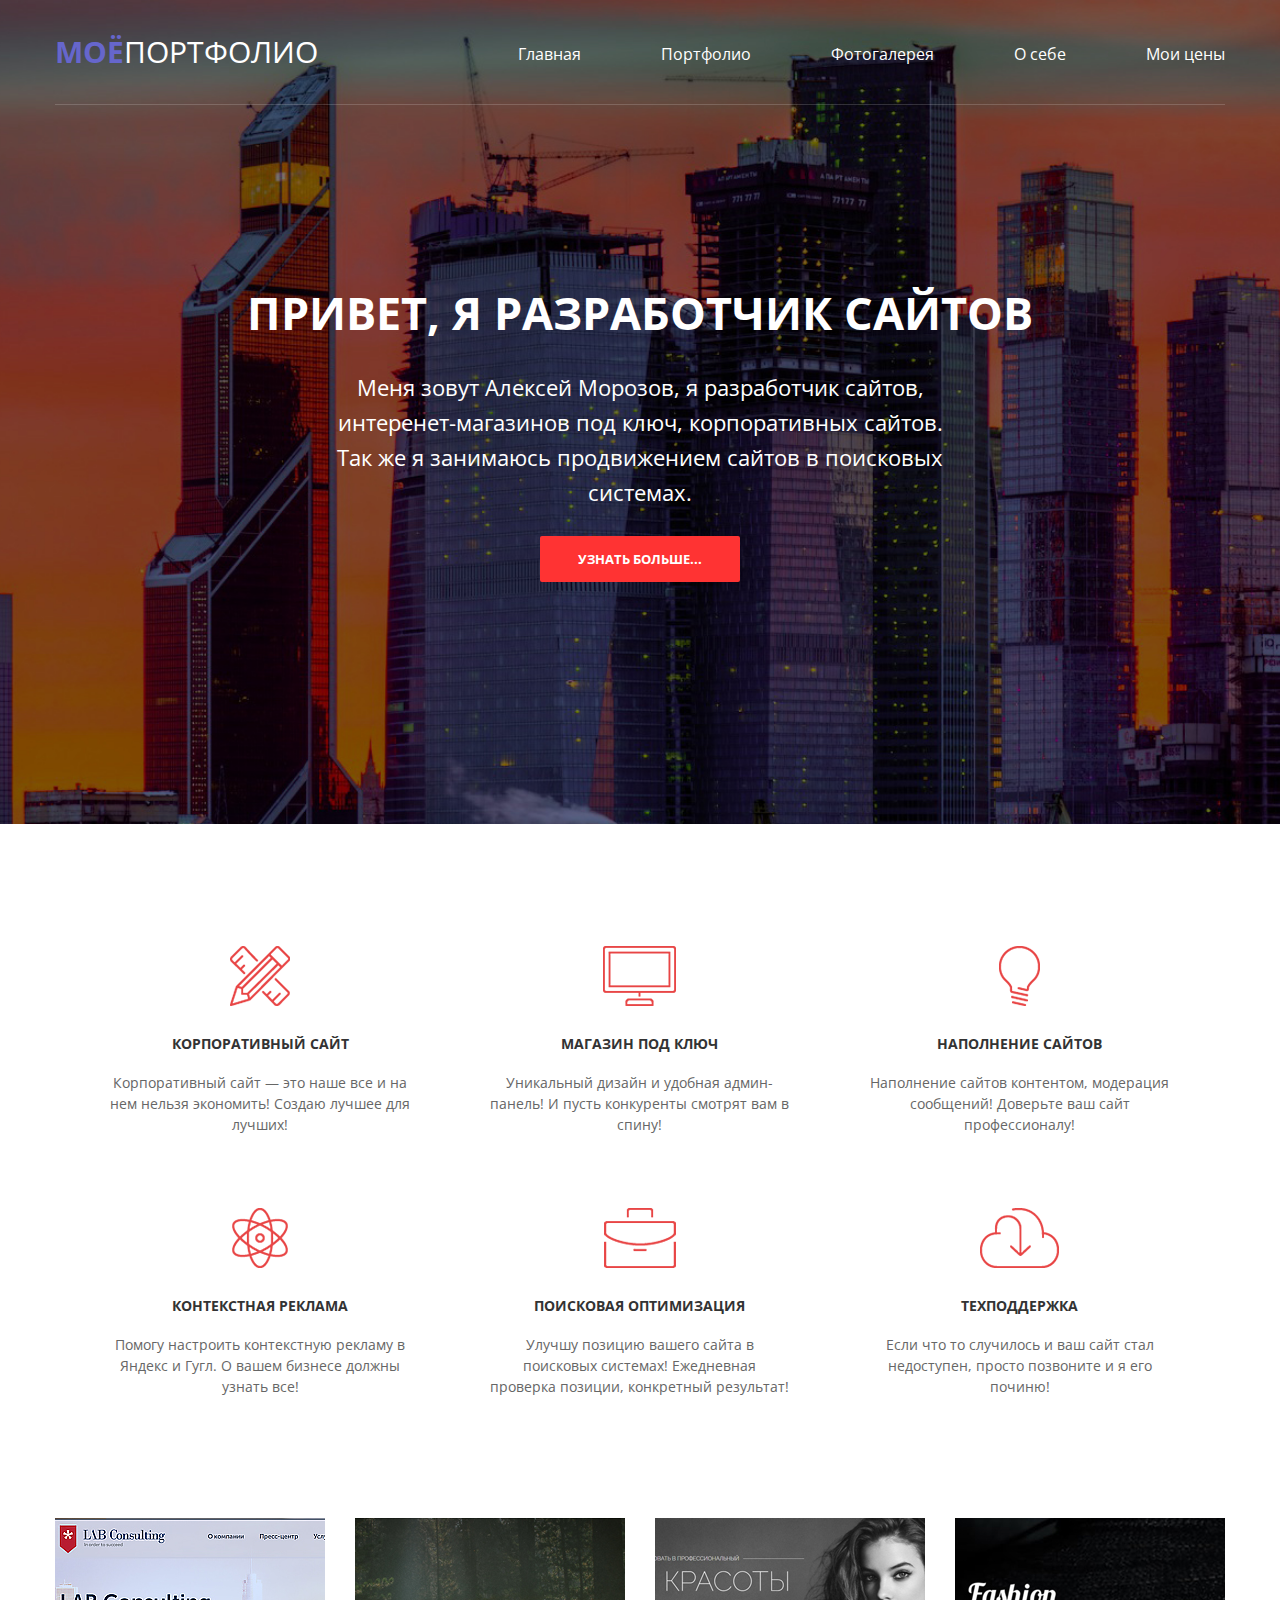
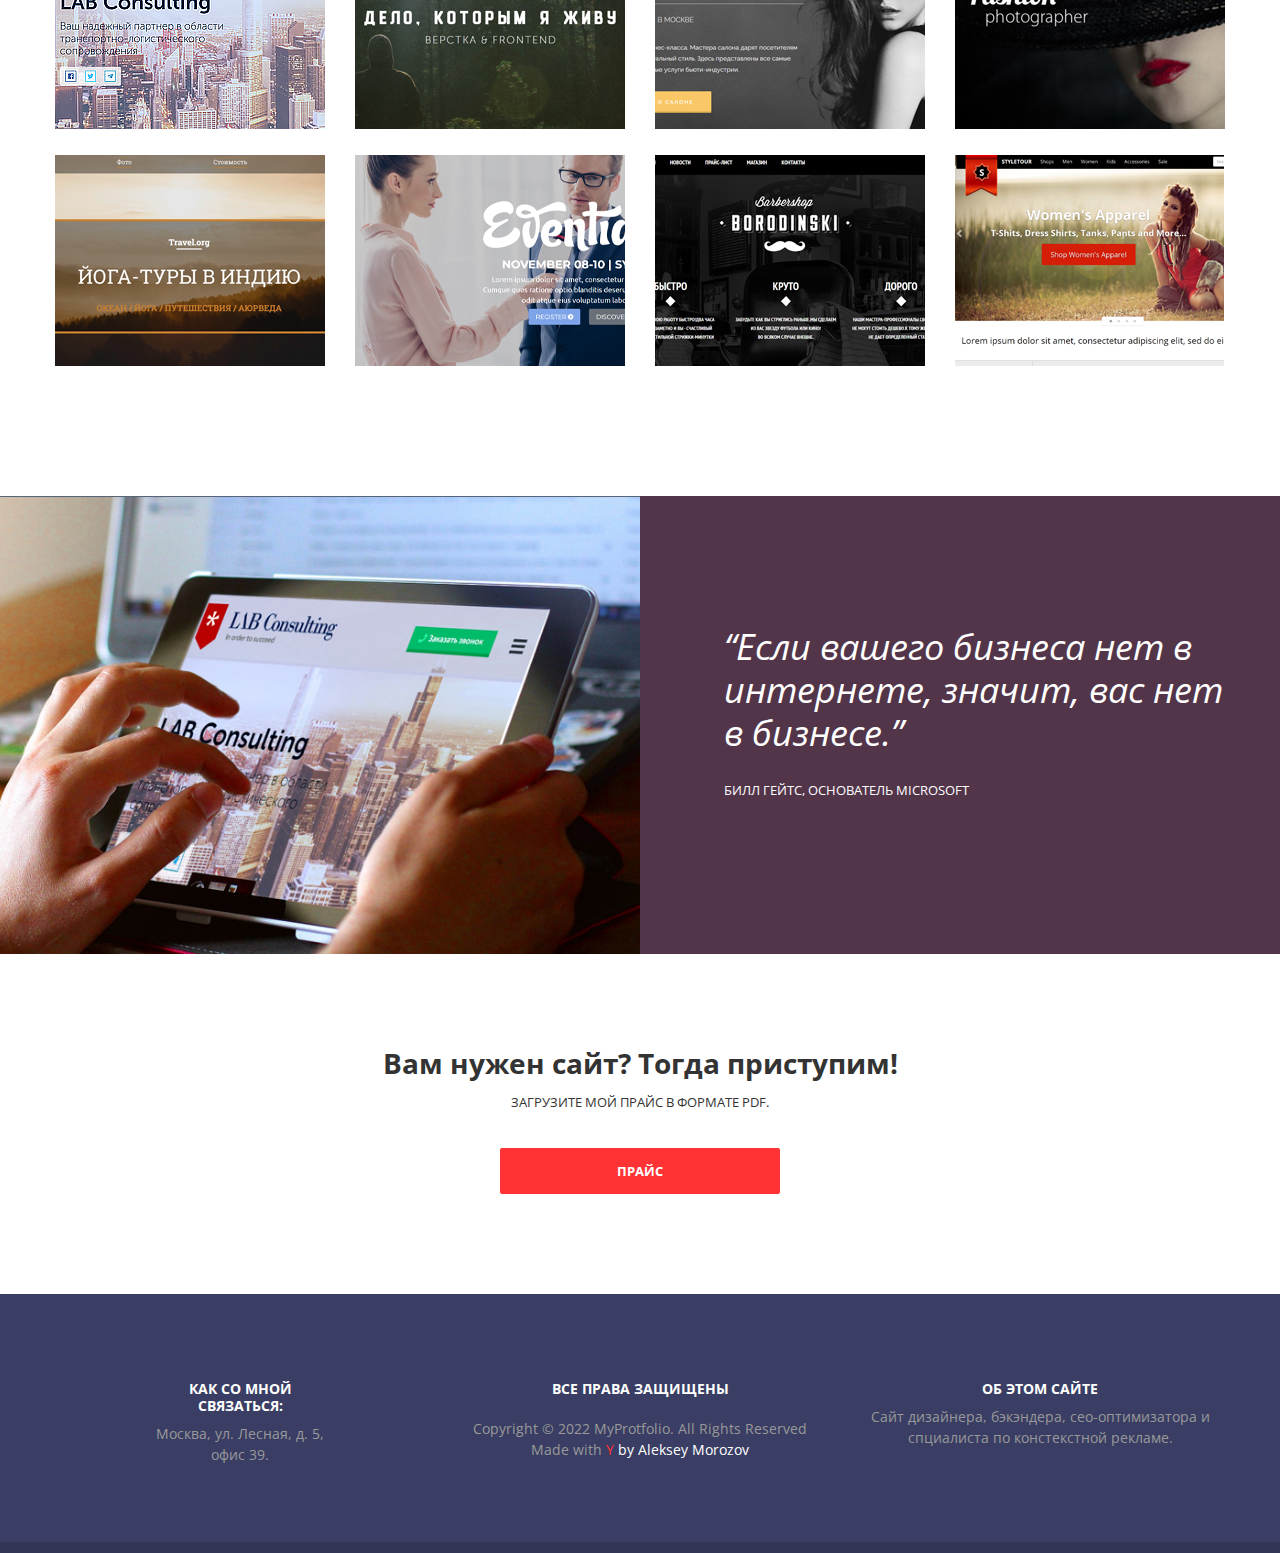
<file: index.html>
<!DOCTYPE html>
<html lang="en">
<head>
  <meta charset="UTF-8">
  <meta name="viewport" content="width=device-width, initial-scale=1.0">
  <meta http-equiv="X-UA-Compatible" content="ie=edge">
  <meta name="description" content="">
  <meta name="keywords" content="">
  <!-- Favicon -->
  <link rel="icon" href="" type="image/x-icon">
  <link rel="shortcut icon" href="" type="image/x-icon">
  <!-- OG Tags -->
  <meta property="og:title" content=''>
  <meta property="og:description" content="">
  <meta property="og:type" content="article">
  <meta property="og:image" content="">
  <meta property="og:site_name" content="">
  <title>Портфолио Морозова Алексея</title>
  <!-- Open Sans Google Fonts -->
	<link href="https://fonts.googleapis.com/css?family=Open+Sans:400,400i,700&amp;subset=cyrillic" rel="stylesheet">
  <!-- Arcticmodal -->
  <link rel="stylesheet" href="css/jquery.arcticmodal-0.3.css">
  <!-- Bootstrap Reboot CSS -->
  <link rel="stylesheet" href="css/bootstrap-reboot.css">
  <!-- Bootstrap CSS -->
  <link rel="stylesheet" href="css/bootstrap.css">
  <!-- Font Awesome -->
  <link rel="stylesheet" href="css/fontawesome-all.css">
  <!-- Main CSS -->
  <link rel="stylesheet" href="css/main.css">
</head>
<body>
  <header id="header" class="header">
    <div class="container">
      <div class="row">
        <div class="col-lg-2 text-lg-left text-center">
          <a href="index.html" class="logo">
            МОЁ<span>ПОРТФОЛИО</span>
          </a>
        </div>
        <div class="d-xl-none d-lg-none d-flex align-items-center">
          <div class="gamburger-block d-xl-none d-lg-none d-md-block, d-block">
            <a href="#" class="gamburger gumburger-active">
              <span></span>
			      </a>
          </div>
        </div>
        <div class="col-lg-10 d-md-block d-none menu-nav">
          <nav class="menu">
            <ul class="menu__block d-md-flex d-block  text-md-center text-center">
              <li class="menu__item">
                <a href="index.html" class="menu__link">
                  Главная 
                </a>
              </li>
              <li class="menu__item">
                <a href="porfolio.html" class="menu__link">
                  Портфолио 
                </a>
              </li>
              <li class="menu__item">
                <a href="photo-gallery.html" class="menu__link">
                  Фотогалерея      
                </a>
              </li>
              <li class="menu__item">
                <a href="about.html" class="menu__link">
                  О себе 
                </a>
              </li>
              <li class="menu__item">
                <a href="price.html" class="menu__link">
                  Мои цены 
                </a>
              </li>
            </ul>
          </nav>
        </div>
        <div class="col-12">
          <div class="offer">
            <h1 class="offer__title">
              Привет, я разработчик сайтов
            </h1>
            <p class="offer__text">
              Меня зовут Алексей Морозов, я разработчик сайтов, интеренет-магазинов под ключ, корпоративных сайтов. Так же я занимаюсь продвижением сайтов в поисковых системах.
            </p>
            <a href="#" class="my-button offer__btn form-popup">
              Узнать больше...
            </a>
          </div>
        </div>   
      </div>
    </div>
  </header>
  <section id="features" class="features">
    <div class="container features__container">
      <div class="row">
        <div class="col-lg-4 col-md-6">
          <div class="feature">
            <img src="img/pencils.png" alt="pencils" class="feature__image">
            <h3 class="feature__title">
              Корпоративный сайт
            </h3>
            <p class="feature__text">
              Корпоративный сайт — это наше все и на нем нельзя экономить! Создаю лучшее для лучших!
            </p>
          </div>
        </div>
        <div class="col-lg-4 col-md-6 justify-content-md-center justify-content-sm-center d-flex">
          <div class="feature">
            <img src="img/monitor-screen.png"  alt="monitor screen" class="feature__image">
            <h3 class="feature__title">
              Магазин под ключ
            </h3>
            <p class="feature__text">
              Уникальный дизайн и удобная админ-панель! И пусть конкуренты смотрят вам в спину!
            </p>
          </div>
        </div>
        <div class="col-lg-4 col-md-6 justify-content-md-center justify-content-sm-center d-flex">
          <div class="feature">
            <img src="img/lightbulb.png" alt="lightbulb" class="feature__image">
            <h3 class="feature__title">
                Наполнение сайтов
            </h3>
            <p class="feature__text">
              Наполнение сайтов контентом, модерация сообщений! Доверьте ваш сайт профессионалу!
            </p>
          </div>
        </div>
        <div class="col-lg-4 col-md-6 d-flex justify-content-md-center justify-content-sm-center">
          <div class="feature">
            <img src="img/atom.png" alt="lightbulb" class="feature__image">
            <h3 class="feature__title">
              Контекстная реклама
            </h3>
            <p class="feature__text">
              Помогу настроить контекстную рекламу в Яндекс и Гугл. О вашем бизнесе должны узнать все!
            </p>
          </div>
        </div>
        <div class="col-lg-4 col-md-6 justify-content-md-center justify-content-sm-center d-flex">
          <div class="feature">
            <img src="img/briefcase.png" alt="lightbulb" class="feature__image">
            <h3 class="feature__title">
              Поисковая оптимизация
            </h3>
            <p class="feature__text">
              Улучшу позицию вашего сайта в поисковых системах! Ежедневная проверка позиции, конкретный результат!
            </p>
          </div>
        </div>
        <div class="col-lg-4 col-md-6 justify-content-md-center justify-content-sm-center d-flex">
          <div class="feature">
            <img src="img/cloud.png" alt="lightbulb" class="feature__image">
            <h3 class="feature__title">
              Техподдержка
            </h3>
            <p class="feature__text">
              Если что то случилось и ваш сайт стал недоступен, просто позвоните и я его починю!
            </p>
          </div>
        </div>
      </div>
    </div>
  </section>
  <section id="works" class="works">
    <div class="container">
      <div class="row justify-content-center ">
        <div class="col-xl-3 col-lg-4 col-md-6 d-flex justify-content-center">
          <div class="block">
            <img src="img/work1.jpg" alt="work1" class="block__image">
            <div class="block__overlay">
              <h3 class="block__title">
                LAB Consulting
              </h3>
              <a href="#" class="block__link" target="_blank">
                Перейти на сайт  
              </a>
            </div>
          </div>
        </div>
        <div class="col-xl-3 col-lg-4 col-md-6 d-flex justify-content-center">
          <div class="block">
            <img src="img/work2.jpg" alt="work2" class="block__image">
              <div class="block__overlay">
                <h3 class="block__title">
                  Freelance
                </h3>
                <a href="#" class="block__link" target="_blank">
                  Перейти на сайт  
                </a>
              </div>
            </div>
          </div>
          <div class="col-xl-3 col-lg-4 col-md-6 d-flex justify-content-center">
            <div class="block">
              <img src="img/work3.jpg" alt="work3" class="block__image">
              <div class="block__overlay">
                <h3 class="block__title">
                  Салон красоты
                </h3>
                <a href="#" class="block__link" target="_blank">
                  Перейти на сайт  
                </a>
              </div>
            </div>
          </div>
        <div class="col-xl-3 col-lg-4 col-md-6 d-flex justify-content-center">
          <div class="block">
            <img src="img/work4.jpg" alt="work4" class="block__image">
            <div class="block__overlay">
              <h3 class="block__title">
                Fashion Photographer
              </h3>
              <a href="#" class="block__link" target="_blank">
                Перейти на сайт  
              </a>
            </div>
          </div>
        </div>
        <div class="col-xl-3 col-lg-4 col-md-6 d-flex justify-content-center">
          <div class="block">
            <img src="img/work5.jpg" alt="work5" class="block__image">
            <div class="block__overlay">
              <h3 class="block__title">
                Сайт йоги
              </h3>
              <a href="#" class="block__link" target="_blank">
                Перейти на сайт  
              </a>
            </div>
          </div>
        </div>
        <div class="col-xl-3 col-lg-4 col-md-6 d-flex justify-content-center">
          <div class="block">
            <img src="img/work6.jpg" alt="work6" class="block__image">
            <div class="block__overlay">
              <h3 class="block__title">
                Eventida
              </h3>
              <a href="#" class="block__link" target="_blank">
                Перейти к сайту  
              </a>
            </div>
          </div>
        </div>
        <div class="col-xl-3 col-lg-4 col-md-6 d-flex justify-content-center">
          <div class="block">
            <img src="img/work7.jpg" alt="work7" class="block__image">
              <div class="block__overlay">
                <h3 class="block__title">
                  Сайт парикмахерской
                  </h3>
                  <a href="#" class="block__link" target="_blank">
                    Перейти к сайту  
                  </a>
            </div>
          </div>
        </div>
        <div class="col-xl-3 col-lg-4 col-md-6 d-flex justify-content-center">
            <div class="block">
              <img src="img/work8.jpg" alt="work1" class="c__image">
              <div class="block__overlay">
                <h3 class="block__title">
                  Магазин одежды
                </h3>
                <a href="#" class="block__link" target="_blank">
                  Перейти на сайт  
                </a>
              </div>
          </div>
        </div>
      </div>
    </div>
  </section>
  <section id="clients" class="clients">
    <div class="container-fluid px-0">
      <div class="row no-gutters">
        <div class="col-lg-6 d-md-block d-none">
          <div class="client"></div>
        </div>
        <div class="col-lg-6 d-flex flex-md-column ">
          <div class="quotation">
            <blockquote class="quotation__text">
              “Если вашего бизнеса нет в интернете, значит, вас нет в бизнесе.”
            </blockquote>
            <h5 class="quotation__title">
              Билл Гейтс, основатель Microsoft
            </h5>
          </div>
        </div>
      </div>
    </div>
  </section>
  <section id="download" class="download">
    <div class="container">
      <div class="block-download">
        <h2 class="block-download__title">
          Вам нужен сайт? Тогда приступим!
        </h2>
        <p class="block-download__text">
          Загрузите мой прайс в формате PDF.
        </p>
        <a href="#" class="block-download__btn my-button">
          прайс
        </a>
      </div>
    </div>
  </section>
  <footer id="footer" class="footer">
    <div class="container">
      <div class="row">
        <div class="offset-lg-1 col-lg-2 col-md-4">
          <div class="information">
            <h3 class="information__title">
              Как со мной связаться:
            </h3>
            <p class="information__text">
                Москва, ул. Лесная, д. 5, офис 39.
            </p>
          </div>
        </div>
        <div class="offset-lg-1 col-lg-4 col-md-4">
          <div class="information">
            <h3 class="information__title information__title_middle">
              Все права защищены
            </h3>
            <p class="information__text information__text_middle">
              Copyright © 2022 MyProtfolio. All Rights Reserved Made with <span class="information__text information__text_red">Y</span>  <span class="information__text information__text_author">by Aleksey Morozov</span>
            </p>
          </div>
        </div>
        <div class="col-md-4">
          <div class="information">
            <h3 class="information__title">
              Об этом сайте
            </h3>
            <p class="information__text">
              Сайт дизайнера, бэкэндера, сео-оптимизатора и спциалиста по констекстной рекламе.
            </p>
          </div>
        </div>
      </div>
    </div>
  </footer>
  <div style="display: none;">
    <div class="box-modal" id="exampleModal">
      <div class="box-modal_close arcticmodal-close">
        <i class="fas fa-times"></i>
      </div>
      <form action="#" class="form form-popup">
        <h4 class="form__title">
          Заказать обратный звонок
        </h4>
        <p class="form__additional">
          Заполните форму и мы свяжемся с вами как <br> можно скорее. До скорой встречи
        </p>
        <input type="text" name="name" placeholder="Имя" class="form__input">
        <input type="email" name="email" placeholder="E-mail" class="form__input">
        <input type="tel" name="phone" placeholder="Телефон" class="form__input">
        <button class="my-button form__btn" type="submit">
          <i class="fas fa-phone form__icon"></i>
          <span class="menu-btn__phone">
            Заказать звонок
          </span>
        </button>
      </form>
    </div>
  </div>
  <div style="display: none;">
    <div class="box-modal" id="exampleModal">
      <div class="box-modal_close arcticmodal-close">
        <i class="fas fa-times"></i>
      </div>
      Форма успешно отправлена!
    </div>
  </div>
  <script src="js/jquery-3.4.1.min.js"></script>
  <script src="js/jquery.arcticmodal-0.3.min.js"></script>
  <script src="js/bootstrap.js"></script>
  <script src="js/main.js" ></script>
</body>
</html>
</file>
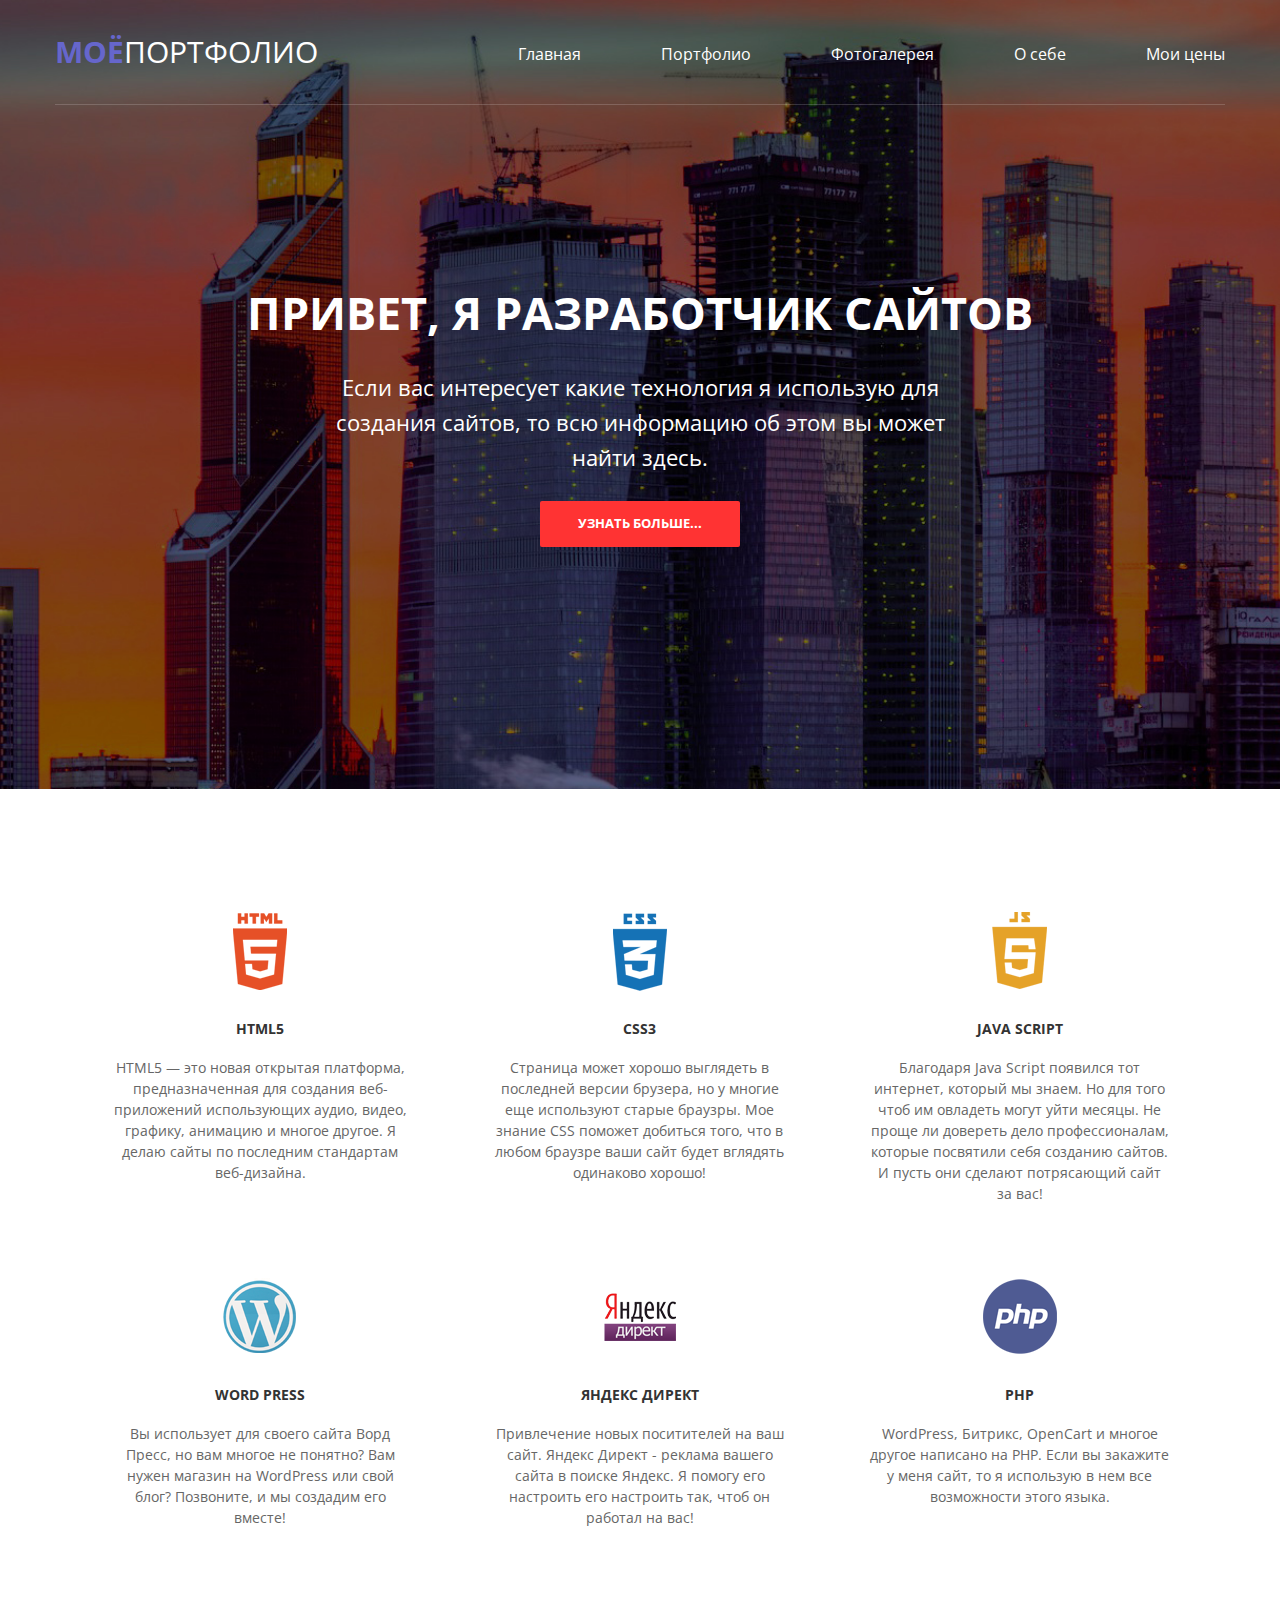
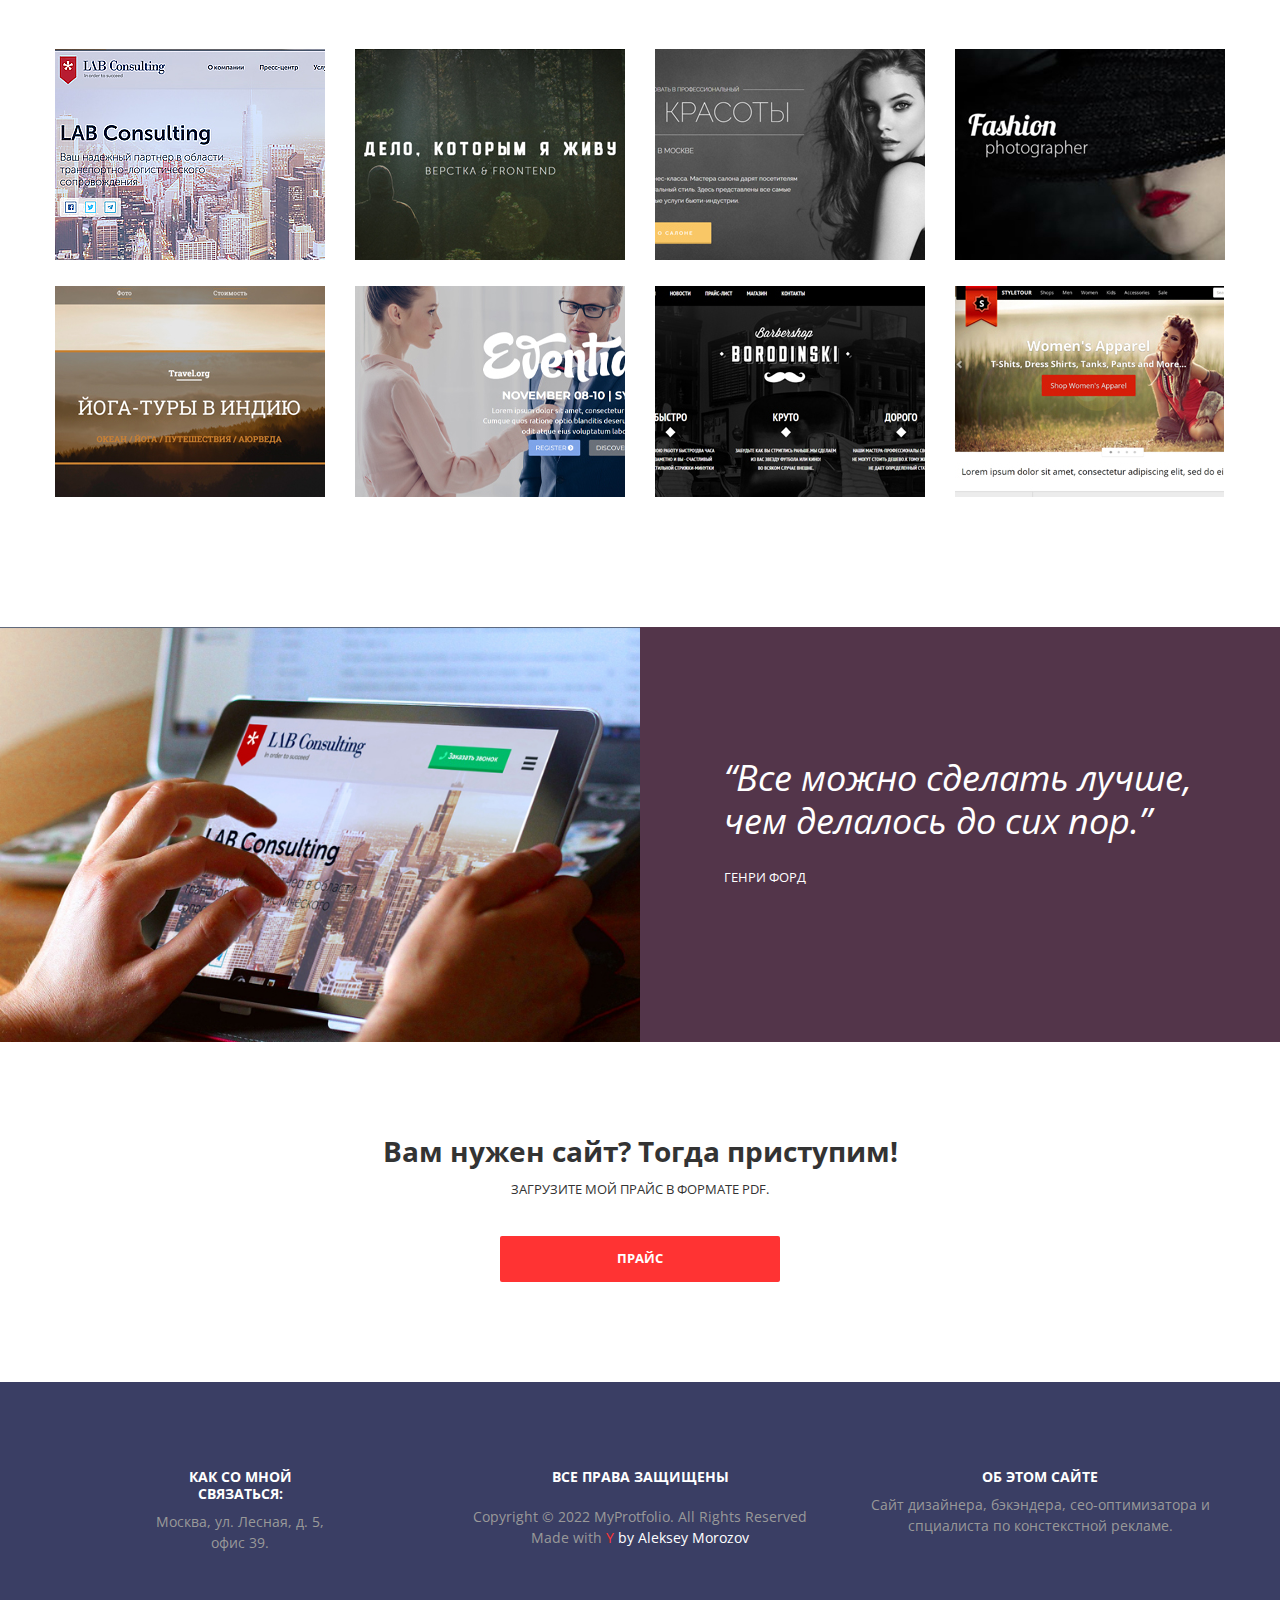
<file: about.html>
<!DOCTYPE html>
<html lang="en">
<head>
  <meta charset="UTF-8">
  <meta name="viewport" content="width=device-width, initial-scale=1.0">
  <meta http-equiv="X-UA-Compatible" content="ie=edge">
  <meta name="description" content="">
  <meta name="keywords" content="">
  <!-- Favicon -->
  <link rel="icon" href="" type="image/x-icon">
  <link rel="shortcut icon" href="" type="image/x-icon">
  <!-- OG Tags -->
  <meta property="og:title" content=''>
  <meta property="og:description" content="">
  <meta property="og:type" content="article">
  <meta property="og:image" content="">
  <meta property="og:site_name" content="">
  <title>Портфолио Морозова Алексея</title>
  <!-- Open Sans Google Fonts -->
	<link href="https://fonts.googleapis.com/css?family=Open+Sans:400,400i,700&amp;subset=cyrillic" rel="stylesheet">
  <!-- Arcticmodal -->
  <link rel="stylesheet" href="css/jquery.arcticmodal-0.3.css">
  <!-- Bootstrap Reboot CSS -->
  <link rel="stylesheet" href="css/bootstrap-reboot.css">
  <!-- Bootstrap CSS -->
  <link rel="stylesheet" href="css/bootstrap.css">
  <!-- Font Awesome -->
  <link rel="stylesheet" href="css/fontawesome-all.css">
  <!-- Main CSS -->
  <link rel="stylesheet" href="css/main.css">
</head>
<body>
  <header id="header" class="header">
    <div class="container">
      <div class="row">
        <div class="col-lg-2 text-lg-left text-center">
          <a href="index.html" class="logo">
            МОЁ<span>ПОРТФОЛИО</span>
          </a>
        </div>
        <div class="d-xl-none d-lg-none d-flex align-items-center ">
          <div class="gamburger-block d-xl-none d-lg-none d-md-block, d-block">
            <a href="#" class="gamburger gumburger-active">
              <span></span>
			      </a>
          </div>
        </div>
        <div class="col-lg-10 d-md-block d-none menu-nav">
          <nav class="menu">
            <ul class="menu__block d-md-flex d-block  text-md-center text-center">
              <li class="menu__item">
                <a href="index.html" class="menu__link">
                  Главная 
                </a>
              </li>
              <li class="menu__item">
                <a href="porfolio.html" class="menu__link">
                  Портфолио 
                </a>
              </li>
              <li class="menu__item">
                <a href="photo-gallery.html" class="menu__link">
                  Фотогалерея      
                </a>
              </li>
              <li class="menu__item">
                <a href="about.html" class="menu__link">
                  О себе 
                </a>
              </li>
              <li class="menu__item">
                <a href="price.html" class="menu__link">
                  Мои цены 
                </a>
              </li>
            </ul>
          </nav>
        </div>
        <div class="col-12">
          <div class="offer">
            <h1 class="offer__title">
              Привет, я разработчик сайтов
            </h1>
            <p class="offer__text">
              Если вас интересует какие технология я использую для создания сайтов, то всю информацию об этом вы может найти здесь.
            </p>
            <a href="#" class="my-button offer__btn form-popup">
              Узнать больше...
            </a>
          </div>
        </div>   
      </div>
    </div>
  </header>
  <section id="features" class="features">
    <div class="container features__container">
      <div class="row">
        <div class="col-lg-4 col-md-6">
          <div class="feature">
            <img src="img/html5.png" alt="html5" class="feature__image">
            <h3 class="feature__title">
              HTML5
            </h3>
            <p class="feature__text">
              HTML5 — это новая открытая платформа, предназначенная для создания веб-приложений использующих аудио, видео, графику, анимацию и многое другое. Я делаю сайты по последним стандартам веб-дизайна.
            </p>
          </div>
        </div>
        <div class="col-lg-4 col-md-6 justify-content-md-center justify-content-sm-center d-flex">
          <div class="feature">
            <img src="img/css3.png"  alt="css3" class="feature__image">
            <h3 class="feature__title">
              CSS3
            </h3>
            <p class="feature__text">
              Страница может хорошо выглядеть в последней версии брузера, но у многие еще используют старые браузры. Мое знание CSS поможет добиться того, что в любом браузре ваши сайт будет вглядять одинаково хорошо!
            </p>
          </div>
        </div>
        <div class="col-lg-4 col-md-6 justify-content-md-center justify-content-sm-center d-flex">
          <div class="feature">
            <img src="img/JavaScript.png" alt="Java Script" class="feature__image">
            <h3 class="feature__title">
                Java Sсript
            </h3>
            <p class="feature__text">
              Благодаря Java Script появился тот интернет, который мы знаем. Но для того чтоб им овладеть могут уйти месяцы. Не проще ли довереть дело профессионалам, которые посвятили себя созданию сайтов. И пусть они сделают потрясающий сайт за вас!
            </p>
          </div>
        </div>
        <div class="col-lg-4 col-md-6 d-flex justify-content-md-center justify-content-sm-center">
          <div class="feature">
            <img src="img/wordpress.png" alt="Word Press" class="feature__image">
            <h3 class="feature__title">
              Word Press
            </h3>
            <p class="feature__text">
              Вы использует для своего сайта Ворд Пресс, но вам многое не понятно? Вам нужен магазин на WordPress или свой блог? Позвоните, и мы создадим его вместе!
            </p>
          </div>
        </div>
        <div class="col-lg-4 col-md-6 justify-content-md-center justify-content-sm-center d-flex">
          <div class="feature">
            <img src="img/YandexDirect.png" alt="Яндекс Директ" class="feature__image">
            <h3 class="feature__title">
              Яндекс Директ
            </h3>
            <p class="feature__text">
              Привлечение новых поситителей на ваш сайт. Яндекс Директ - реклама вашего сайта в поиске Яндекс. Я помогу его настроить его настроить так, чтоб он работал на вас! 
            </p>
          </div>
        </div>
        <div class="col-lg-4 col-md-6 justify-content-md-center justify-content-sm-center d-flex">
          <div class="feature">
            <img src="img/php.png" alt="PHP" class="feature__image">
            <h3 class="feature__title">
              PHP
            </h3>
            <p class="feature__text">
              WordPress, Битрикс, OpenCart и многое другое написано на PHP. Если вы закажите у меня сайт, то я использую в нем все возможности этого языка. 
            </p>
          </div>
        </div>
      </div>
    </div>
  </section>
  <section id="works" class="works">
    <div class="container">
      <div class="row justify-content-center ">
        <div class="col-xl-3 col-lg-4 col-md-6 d-flex justify-content-center">
          <div class="block">
            <img src="img/work1.jpg" alt="work1" class="block__image">
            <div class="block__overlay">
              <h3 class="block__title">
                LAB Consulting
              </h3>
              <a href="#" class="block__link" target="_blank">
                Перейти на сайт  
              </a>
            </div>
          </div>
        </div>
        <div class="col-xl-3 col-lg-4 col-md-6 d-flex justify-content-center">
          <div class="block">
            <img src="img/work2.jpg" alt="work2" class="block__image">
              <div class="block__overlay">
                <h3 class="block__title">
                  Freelance
                </h3>
                <a href="#" class="block__link" target="_blank">
                  Перейти на сайт  
                </a>
              </div>
            </div>
          </div>
          <div class="col-xl-3 col-lg-4 col-md-6 d-flex justify-content-center">
            <div class="block">
              <img src="img/work3.jpg" alt="work3" class="block__image">
              <div class="block__overlay">
                <h3 class="block__title">
                  Салон красоты
                </h3>
                <a href="#" class="block__link" target="_blank">
                  Перейти на сайт  
                </a>
              </div>
            </div>
          </div>
        <div class="col-xl-3 col-lg-4 col-md-6 d-flex justify-content-center">
          <div class="block">
            <img src="img/work4.jpg" alt="work4" class="block__image">
            <div class="block__overlay">
              <h3 class="block__title">
                Fashion Photographer
              </h3>
              <a href="#" class="block__link" target="_blank">
                Перейти на сайт  
              </a>
            </div>
          </div>
        </div>
        <div class="col-xl-3 col-lg-4 col-md-6 d-flex justify-content-center">
          <div class="block">
            <img src="img/work5.jpg" alt="work5" class="block__image">
            <div class="block__overlay">
              <h3 class="block__title">
                Сайт йоги
              </h3>
              <a href="#" class="block__link" target="_blank">
                Перейти на сайт  
              </a>
            </div>
          </div>
        </div>
        <div class="col-xl-3 col-lg-4 col-md-6 d-flex justify-content-center">
          <div class="block">
            <img src="img/work6.jpg" alt="work6" class="block__image">
            <div class="block__overlay">
              <h3 class="block__title">
                Eventida
              </h3>
              <a href="#" class="block__link" target="_blank">
                Перейти к сайту  
              </a>
            </div>
          </div>
        </div>
        <div class="col-xl-3 col-lg-4 col-md-6 d-flex justify-content-center">
          <div class="block">
            <img src="img/work7.jpg" alt="work7" class="block__image">
              <div class="block__overlay">
                <h3 class="block__title">
                  Сайт парикмахерской
                  </h3>
                  <a href="#" class="block__link" target="_blank">
                    Перейти к сайту  
                  </a>
            </div>
          </div>
        </div>
        <div class="col-xl-3 col-lg-4 col-md-6 d-flex justify-content-center">
            <div class="block">
              <img src="img/work8.jpg" alt="work1" class="c__image">
              <div class="block__overlay">
                <h3 class="block__title">
                  Магазин одежды
                </h3>
                <a href="#" class="block__link" target="_blank">
                  Перейти на сайт  
                </a>
              </div>
          </div>
        </div>
      </div>
    </div>
  </section>
  <section id="clients" class="clients">
    <div class="container-fluid px-0">
      <div class="row no-gutters">
        <div class="col-lg-6 d-md-block d-none">
          <div class="client"></div>
        </div>
        <div class="col-lg-6 d-flex flex-md-column ">
          <div class="quotation">
            <blockquote class="quotation__text">
              “Все можно сделать лучше, чем делалось до сих пор.”
            </blockquote>
            <h5 class="quotation__title">
              Генри Форд
            </h5>
          </div>
        </div>
      </div>
    </div>
  </section>
  <section id="download" class="download">
    <div class="container">
      <div class="block-download">
        <h2 class="block-download__title">
          Вам нужен сайт? Тогда приступим!
        </h2>
        <p class="block-download__text">
          Загрузите мой прайс в формате PDF.
        </p>
        <a href="#" class="block-download__btn my-button">
          прайс
        </a>
      </div>
    </div>
  </section>
  <footer id="footer" class="footer">
    <div class="container">
      <div class="row">
        <div class="offset-lg-1 col-lg-2 col-md-4">
          <div class="information">
            <h3 class="information__title">
              Как со мной связаться:
            </h3>
            <p class="information__text">
                Москва, ул. Лесная, д. 5, офис 39.
            </p>
          </div>
        </div>
        <div class="offset-lg-1 col-lg-4 col-md-4">
          <div class="information">
            <h3 class="information__title information__title_middle">
              Все права защищены
            </h3>
            <p class="information__text information__text_middle">
              Copyright © 2022 MyProtfolio. All Rights Reserved Made with <span class="information__text information__text_red">Y</span>  <span class="information__text information__text_author">by Aleksey Morozov</span>
            </p>
          </div>
        </div>
        <div class="col-md-4">
          <div class="information">
            <h3 class="information__title">
              Об этом сайте
            </h3>
            <p class="information__text">
              Сайт дизайнера, бэкэндера, сео-оптимизатора и спциалиста по констекстной рекламе.
            </p>
          </div>
        </div>
      </div>
    </div>
  </footer>
  <div style="display: none;">
    <div class="box-modal" id="exampleModal">
      <div class="box-modal_close arcticmodal-close">
        <i class="fas fa-times"></i>
      </div>
      <form action="#" class="form form-popup">
        <h4 class="form__title">
          Заказать обратный звонок
        </h4>
        <p class="form__additional">
          Заполните форму и мы свяжемся с вами как <br> можно скорее. До скорой встречи
        </p>
        <input type="text" name="name" placeholder="Имя" class="form__input">
        <input type="email" name="email" placeholder="E-mail" class="form__input">
        <input type="tel" name="phone" placeholder="Телефон" class="form__input">
        <button class="my-button form__btn" type="submit">
          <i class="fas fa-phone form__icon"></i>
          <span class="menu-btn__phone">
            Заказать звонок
          </span>
        </button>
      </form>
    </div>
  </div>
  <div style="display: none;">
    <div class="box-modal" id="exampleModal">
      <div class="box-modal_close arcticmodal-close">
        <i class="fas fa-times"></i>
      </div>
      Форма успешно отправлена!
    </div>
  </div>
  <script src="js/jquery-3.4.1.min.js"></script>
  <script src="js/jquery.arcticmodal-0.3.min.js"></script>
  <script src="js/main.js" ></script>
</body>
</html>
</file>
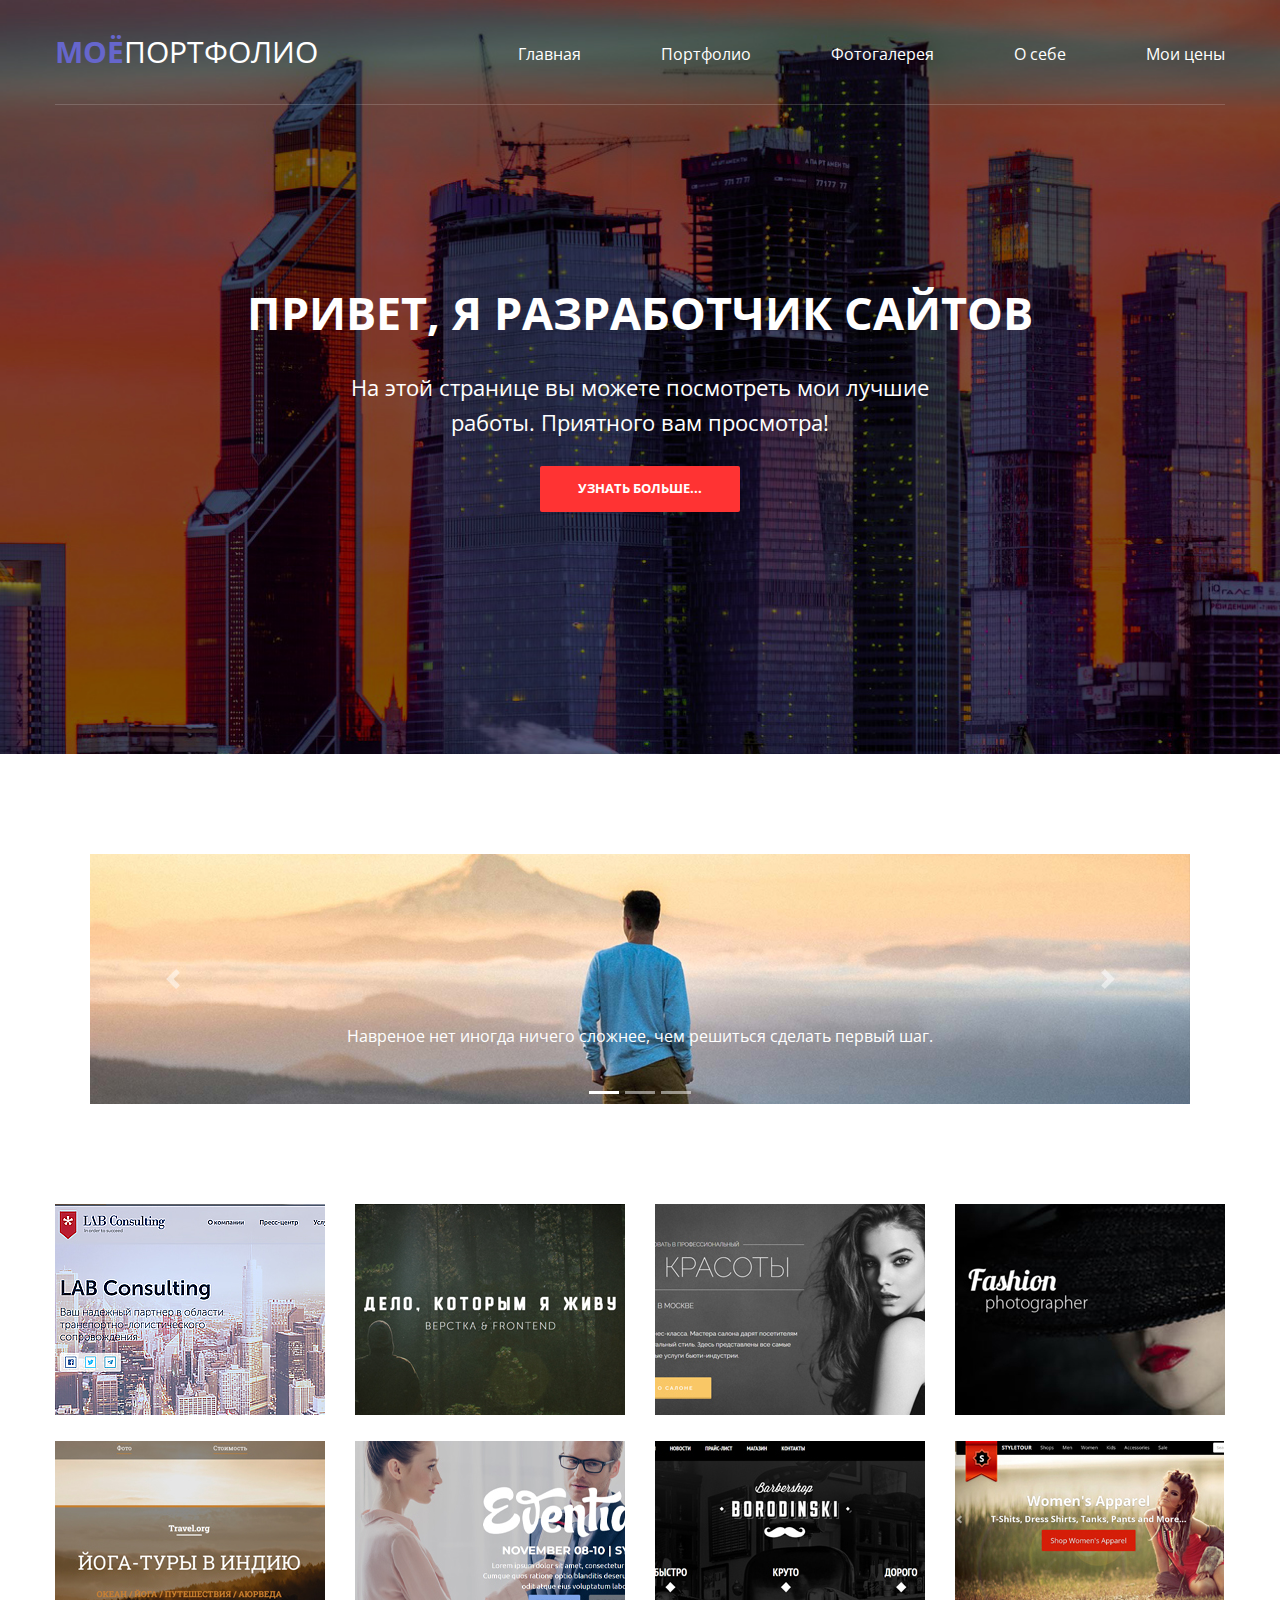
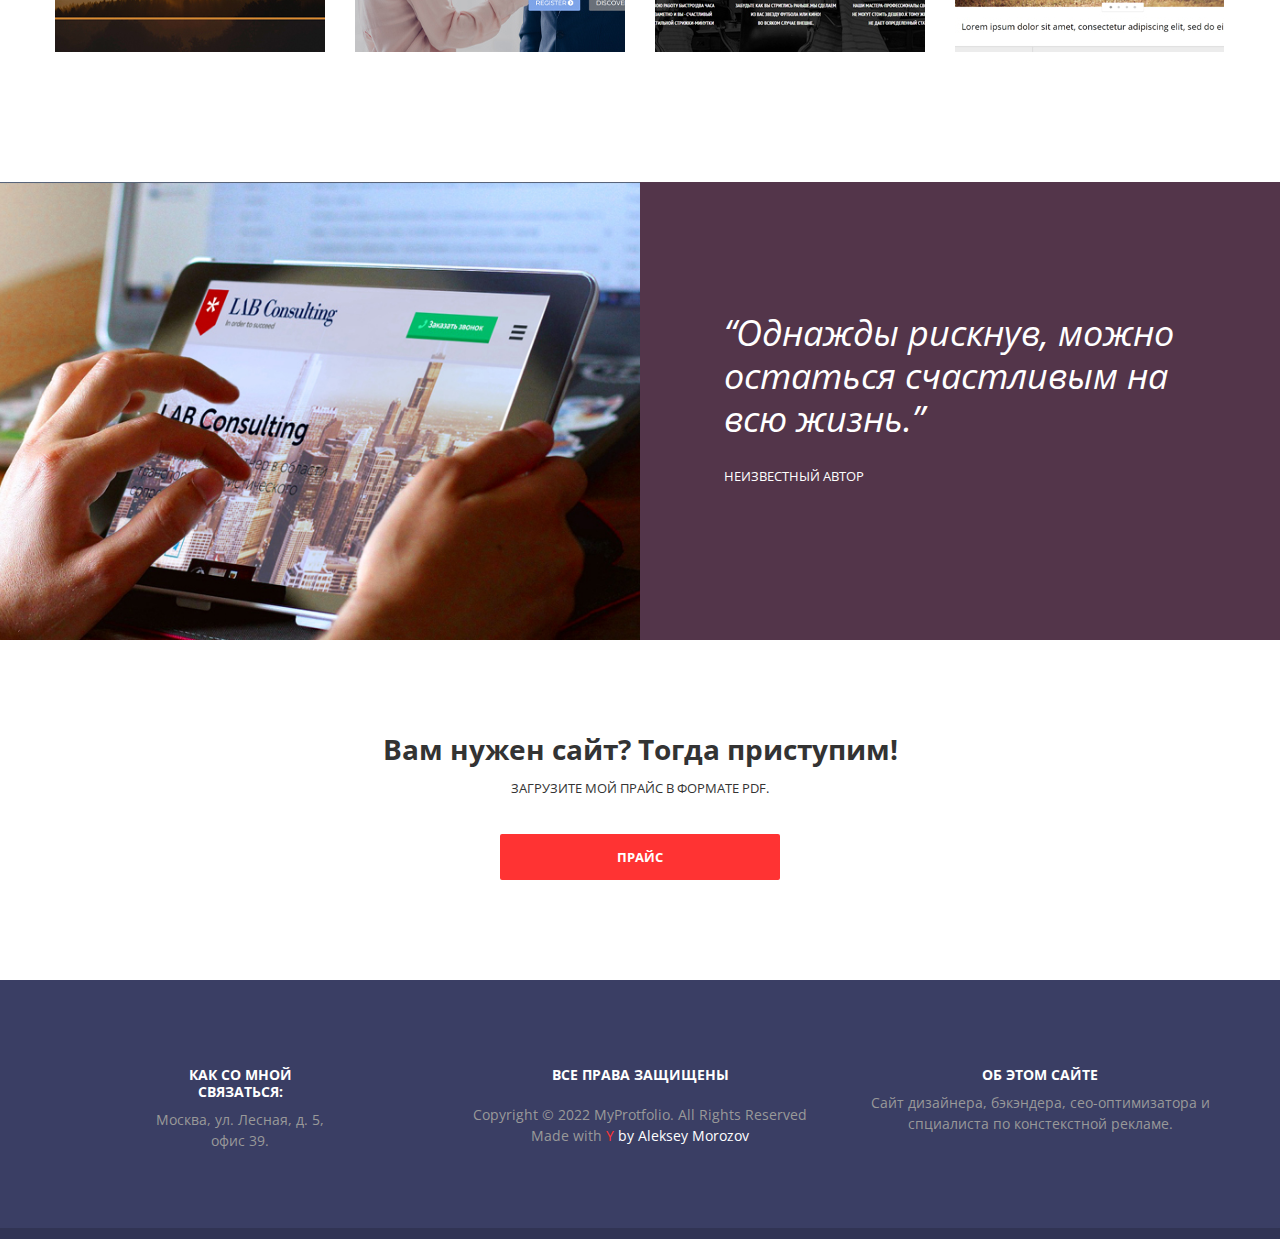
<file: photo-gallery.html>
<!DOCTYPE html>
<html lang="en">
<head>
  <meta charset="UTF-8">
  <meta name="viewport" content="width=device-width, initial-scale=1.0">
  <meta http-equiv="X-UA-Compatible" content="ie=edge">
  <meta name="description" content="">
  <meta name="keywords" content="">
  <!-- Favicon -->
  <link rel="icon" href="" type="image/x-icon">
  <link rel="shortcut icon" href="" type="image/x-icon">
  <!-- OG Tags -->
  <meta property="og:title" content=''>
  <meta property="og:description" content="">
  <meta property="og:type" content="article">
  <meta property="og:image" content="">
  <meta property="og:site_name" content="">
  <title>Портфолио Морозова Алексея</title>
  <!-- Open Sans Google Fonts -->
	<link href="https://fonts.googleapis.com/css?family=Open+Sans:400,400i,700&amp;subset=cyrillic" rel="stylesheet">
  <!-- Arcticmodal -->
  <link rel="stylesheet" href="css/jquery.arcticmodal-0.3.css">
  <!-- Bootstrap Reboot CSS -->
  <link rel="stylesheet" href="css/bootstrap-reboot.css">
  <!-- Bootstrap CSS -->
  <link rel="stylesheet" href="css/bootstrap.css">
  <!-- Font Awesome -->
  <link rel="stylesheet" href="css/fontawesome-all.css">
  <!-- Main CSS -->
  <link rel="stylesheet" href="css/main.css">
</head>
<body>
  <header id="header" class="header">
    <div class="container">
      <div class="row">
        <div class="col-lg-2 text-lg-left text-center">
          <a href="index.html" class="logo">
            МОЁ<span>ПОРТФОЛИО</span>
          </a>
        </div>
        <div class="d-xl-none d-lg-none d-flex align-items-center ">
          <div class="gamburger-block d-xl-none d-lg-none d-md-block, d-block">
            <a href="#" class="gamburger gumburger-active">
              <span></span>
			      </a>
          </div>
        </div>
        <div class="col-lg-10 d-md-block d-none menu-nav">
          <nav class="menu">
            <ul class="menu__block d-md-flex d-block  text-md-center text-center">
              <li class="menu__item">
                <a href="index.html" class="menu__link">
                  Главная 
                </a>
              </li>
              <li class="menu__item">
                <a href="porfolio.html" class="menu__link">
                  Портфолио 
                </a>
              </li>
              <li class="menu__item">
                <a href="photo-gallery.html" class="menu__link">
                  Фотогалерея      
                </a>
              </li>
              <li class="menu__item">
                <a href="about.html" class="menu__link">
                  О себе 
                </a>
              </li>
              <li class="menu__item">
                <a href="price.html" class="menu__link">
                  Мои цены 
                </a>
              </li>
            </ul>
          </nav>
        </div>
        <div class="col-12">
          <div class="offer">
            <h1 class="offer__title">
              Привет, я разработчик сайтов
            </h1>
            <p class="offer__text">
              На этой странице вы можете посмотреть мои лучшие работы. Приятного вам просмотра!
            </p>
            <a href="#" class="my-button offer__btn form-popup">
              Узнать больше...
            </a>
          </div>
        </div>   
      </div>
    </div>
  </header>
  <section id="gallery" class="gallery">
    <div class="container d-flex h-100 justify-content-center align-items-center p-0">
      <div class="row">
        <div class="col-12">
          <div id="mygallery" class="carousel slide" data-ride="carousel">
            <ul class="carousel-indicators">
              <li data-target="#mygallery" data-slide-to="0" class="active"></li>
              <li data-target="#mygallery" data-slide-to="1"></li>
              <li data-target="#mygallery" data-slide-to="2"></li>
            </ul>
            <div class="carousel-inner">
              <div class="carousel-item active">
                <img src="img/slide001.jpg" class="img-fluid" alt="" width="1100" height="250">
                <div class="carousel-caption">
                  <p>Навреное нет иногда ничего сложнее, чем решиться сделать первый шаг.</p>
                </div>
              </div>
              <div class="carousel-item">
                <img src="img/slide002.jpg" class="img-fluid" alt="" width="1100" height="250">
                <div class="carousel-caption">
                  <p>
                    Многие так никогда и не решаются выйти за рамки привычного.
                  </p>
                </div>
              </div>
              <div class="carousel-item">
                <img src="img/slide003.jpg" class="img-fluid" alt="" width="1100" height="250">
                <div class="carousel-caption">
                  <p>
                    И лишь победив свои страхи, ты узнаешь на что ты на самом деле способен!
                  </p>
                </div>
              </div>
            </div>
            <a class="carousel-control-prev" href="#mygallery" data-slide="prev">
              <span class="carousel-control-prev-icon"></span>
            </a>
            <a class="carousel-control-next" href="#mygallery" data-slide="next">
              <span class="carousel-control-next-icon"></span>
            </a>
          </div>
        </div>
      </div>
    </div>
  </section>
  <section id="works" class="works">
    <div class="container">
      <div class="row justify-content-center ">
        <div class="col-xl-3 col-lg-4 col-md-6 d-flex justify-content-center">
          <div class="block">
            <img src="img/work1.jpg" alt="work1" class="block__image">
            <div class="block__overlay">
              <h3 class="block__title">
                LAB Consulting
              </h3>
              <a href="#" class="block__link" target="_blank">
                Перейти на сайт  
              </a>
            </div>
          </div>
        </div>
        <div class="col-xl-3 col-lg-4 col-md-6 d-flex justify-content-center">
          <div class="block">
            <img src="img/work2.jpg" alt="work2" class="block__image">
              <div class="block__overlay">
                <h3 class="block__title">
                  Freelance
                </h3>
                <a href="#" class="block__link" target="_blank">
                  Перейти на сайт  
                </a>
              </div>
            </div>
          </div>
          <div class="col-xl-3 col-lg-4 col-md-6 d-flex justify-content-center">
            <div class="block">
              <img src="img/work3.jpg" alt="work3" class="block__image">
              <div class="block__overlay">
                <h3 class="block__title">
                  Салон красоты
                </h3>
                <a href="#" class="block__link" target="_blank">
                  Перейти на сайт  
                </a>
              </div>
            </div>
          </div>
        <div class="col-xl-3 col-lg-4 col-md-6 d-flex justify-content-center">
          <div class="block">
            <img src="img/work4.jpg" alt="work4" class="block__image">
            <div class="block__overlay">
              <h3 class="block__title">
                Fashion Photographer
              </h3>
              <a href="#" class="block__link" target="_blank">
                Перейти на сайт  
              </a>
            </div>
          </div>
        </div>
        <div class="col-xl-3 col-lg-4 col-md-6 d-flex justify-content-center">
          <div class="block">
            <img src="img/work5.jpg" alt="work5" class="block__image">
            <div class="block__overlay">
              <h3 class="block__title">
                Сайт йоги
              </h3>
              <a href="#" class="block__link" target="_blank">
                Перейти на сайт  
              </a>
            </div>
          </div>
        </div>
        <div class="col-xl-3 col-lg-4 col-md-6 d-flex justify-content-center">
          <div class="block">
            <img src="img/work6.jpg" alt="work6" class="block__image">
            <div class="block__overlay">
              <h3 class="block__title">
                Eventida
              </h3>
              <a href="#" class="block__link" target="_blank">
                Перейти к сайту  
              </a>
            </div>
          </div>
        </div>
        <div class="col-xl-3 col-lg-4 col-md-6 d-flex justify-content-center">
          <div class="block">
            <img src="img/work7.jpg" alt="work7" class="block__image">
              <div class="block__overlay">
                <h3 class="block__title">
                  Сайт парикмахерской
                  </h3>
                  <a href="#" class="block__link" target="_blank">
                    Перейти к сайту  
                  </a>
            </div>
          </div>
        </div>
        <div class="col-xl-3 col-lg-4 col-md-6 d-flex justify-content-center">
            <div class="block">
              <img src="img/work8.jpg" alt="work1" class="c__image">
              <div class="block__overlay">
                <h3 class="block__title">
                  Магазин одежды
                </h3>
                <a href="#" class="block__link" target="_blank">
                  Перейти на сайт  
                </a>
              </div>
          </div>
        </div>
      </div>
    </div>
  </section>
  <section id="clients" class="clients">
    <div class="container-fluid px-0">
      <div class="row no-gutters">
        <div class="col-lg-6 d-md-block d-none">
          <div class="client"></div>
        </div>
        <div class="col-lg-6 d-flex flex-md-column ">
          <div class="quotation">
            <blockquote class="quotation__text">
              “Однажды рискнув, можно остаться счастливым на всю жизнь.”
            </blockquote>
            <h5 class="quotation__title">
              Неизвестный автор
            </h5>
          </div>
        </div>
      </div>
    </div>
  </section>
  <section id="download" class="download">
    <div class="container">
      <div class="block-download">
        <h2 class="block-download__title">
          Вам нужен сайт? Тогда приступим!
        </h2>
        <p class="block-download__text">
          Загрузите мой прайс в формате PDF.
        </p>
        <a href="#" class="block-download__btn my-button">
          прайс
        </a>
      </div>
    </div>
  </section>
  <footer id="footer" class="footer">
    <div class="container">
      <div class="row">
        <div class="offset-lg-1 col-lg-2 col-md-4">
          <div class="information">
            <h3 class="information__title">
              Как со мной связаться:
            </h3>
            <p class="information__text">
                Москва, ул. Лесная, д. 5, офис 39.
            </p>
          </div>
        </div>
        <div class="offset-lg-1 col-lg-4 col-md-4">
          <div class="information">
            <h3 class="information__title information__title_middle">
              Все права защищены
            </h3>
            <p class="information__text information__text_middle">
              Copyright © 2022 MyProtfolio. All Rights Reserved Made with <span class="information__text information__text_red">Y</span>  <span class="information__text information__text_author">by Aleksey Morozov</span>
            </p>
          </div>
        </div>
        <div class="col-md-4">
          <div class="information">
            <h3 class="information__title">
              Об этом сайте
            </h3>
            <p class="information__text">
              Сайт дизайнера, бэкэндера, сео-оптимизатора и спциалиста по констекстной рекламе.
            </p>
          </div>
        </div>
      </div>
    </div>
  </footer>
  <div style="display: none;">
    <div class="box-modal" id="exampleModal">
      <div class="box-modal_close arcticmodal-close">
        <i class="fas fa-times"></i>
      </div>
      <form action="#" class="form form-popup">
        <h4 class="form__title">
          Заказать обратный звонок
        </h4>
        <p class="form__additional">
          Заполните форму и мы свяжемся с вами как <br> можно скорее. До скорой встречи
        </p>
        <input type="text" name="name" placeholder="Имя" class="form__input">
        <input type="email" name="email" placeholder="E-mail" class="form__input">
        <input type="tel" name="phone" placeholder="Телефон" class="form__input">
        <button class="my-button form__btn" type="submit">
          <i class="fas fa-phone form__icon"></i>
          <span class="menu-btn__phone">
            Заказать звонок
          </span>
        </button>
      </form>
    </div>
  </div>
  <div style="display: none;">
    <div class="box-modal" id="exampleModal">
      <div class="box-modal_close arcticmodal-close">
        <i class="fas fa-times"></i>
      </div>
      Форма успешно отправлена!
    </div>
  </div>
  <script src="js/bootstrap/jquery.min.js"></script>
  <script src="js/bootstrap/popper.min.js"></script>
  <script src="js/bootstrap/bootstrap.min.js"></script>
  <script src="js/jquery.arcticmodal-0.3.min.js"></script>
  <script src="js/main.js" ></script>
</body>
</html>
</file>
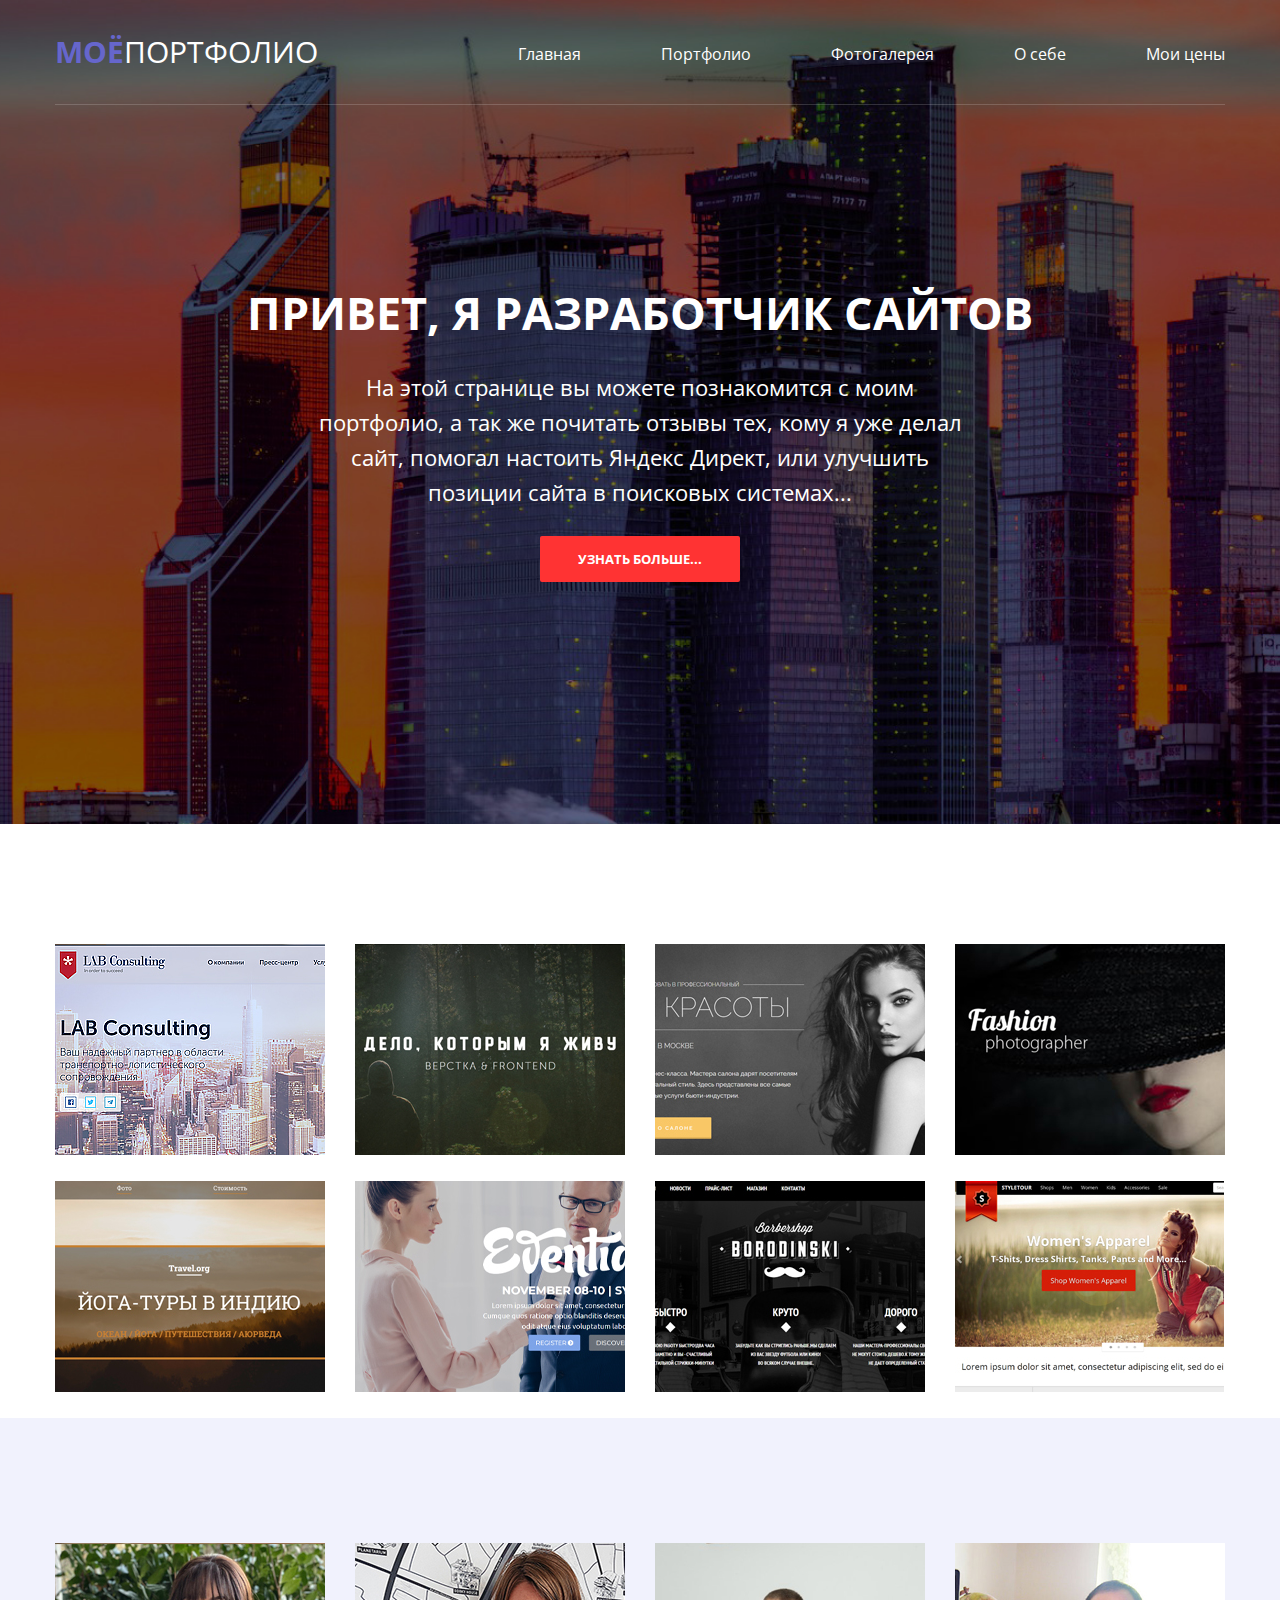
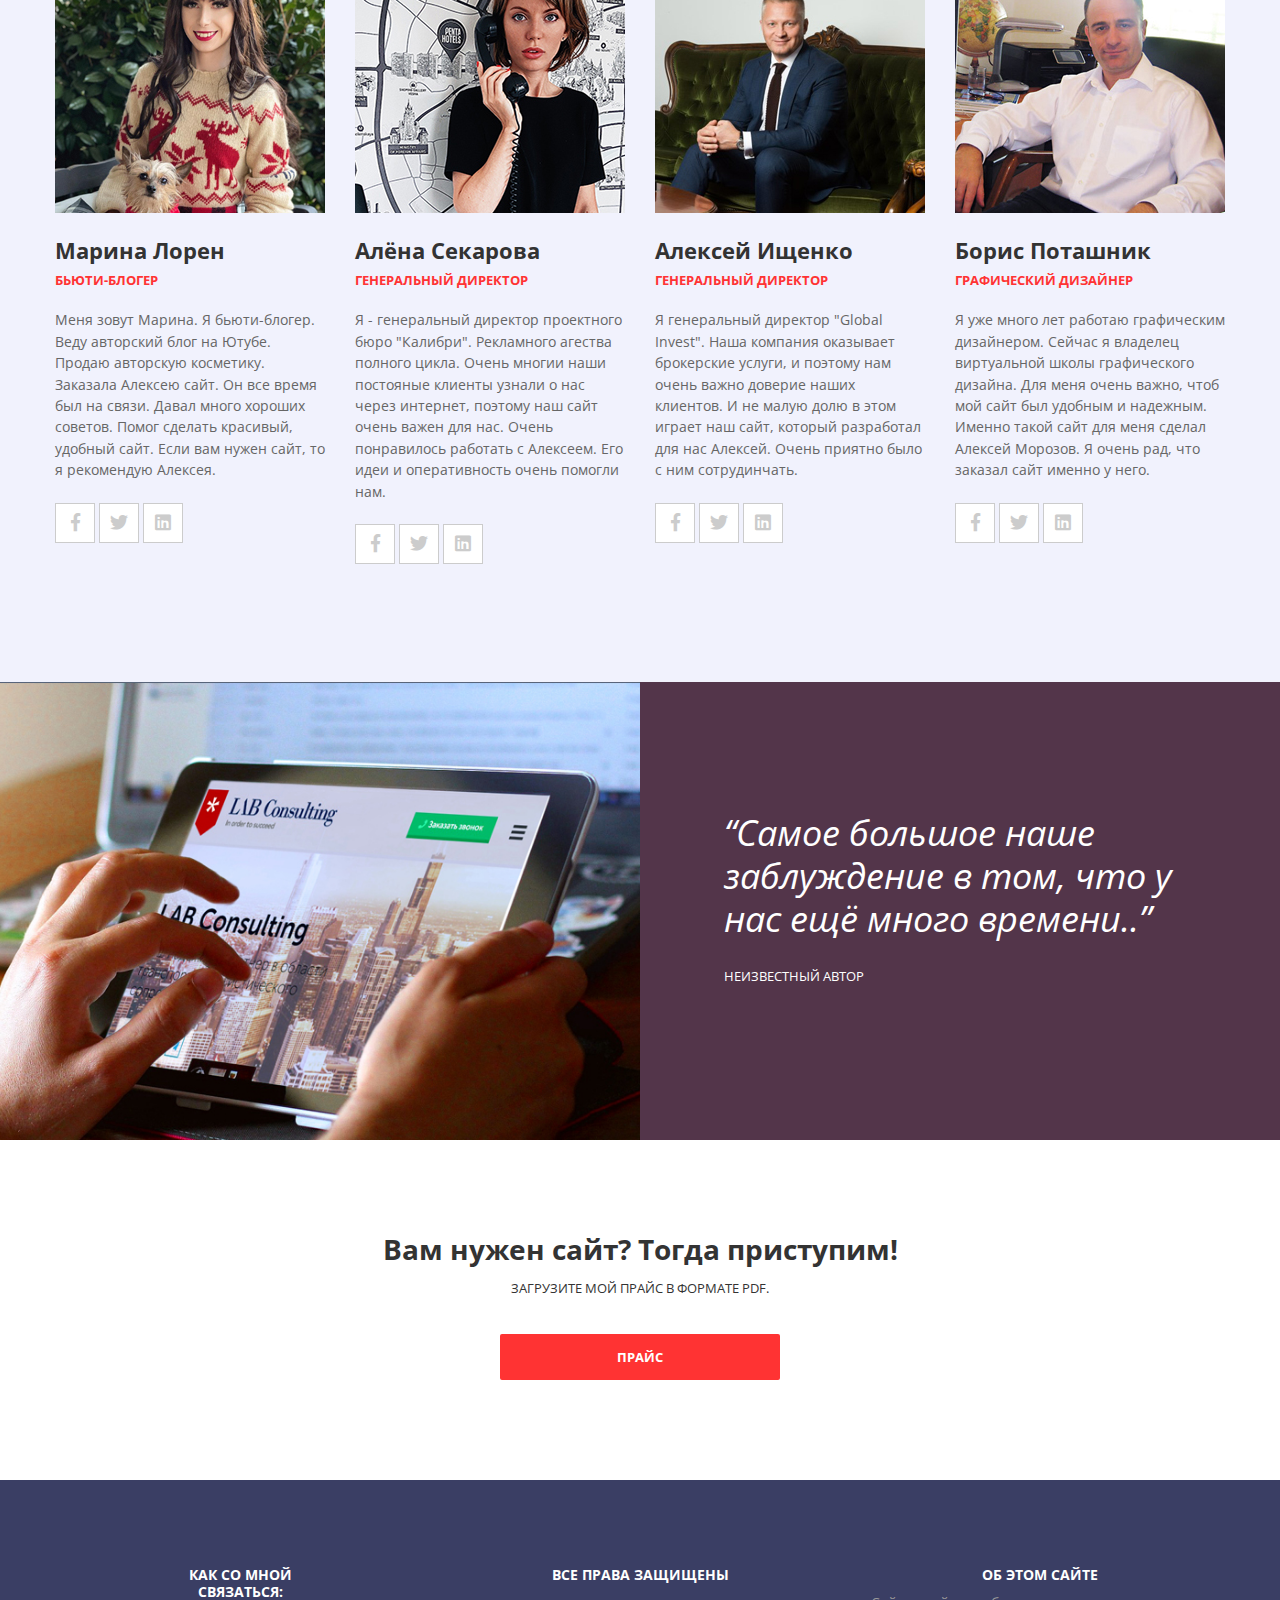
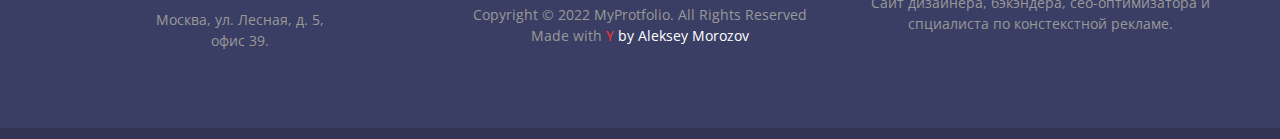
<file: porfolio.html>
<!DOCTYPE html>
<html lang="en">
<head>
  <meta charset="UTF-8">
  <meta name="viewport" content="width=device-width, initial-scale=1.0">
  <meta http-equiv="X-UA-Compatible" content="ie=edge">
  <meta name="description" content="">
  <meta name="keywords" content="">
  <!-- Favicon -->
  <link rel="icon" href="" type="image/x-icon">
  <link rel="shortcut icon" href="" type="image/x-icon">
  <!-- OG Tags -->
  <meta property="og:title" content=''>
  <meta property="og:description" content="">
  <meta property="og:type" content="article">
  <meta property="og:image" content="">
  <meta property="og:site_name" content="">
  <title>Портфолио Морозова Алексея</title>
  <!-- Open Sans Google Fonts -->
	<link href="https://fonts.googleapis.com/css?family=Open+Sans:400,400i,700&amp;subset=cyrillic" rel="stylesheet">
  <!-- Arcticmodal -->
  <link rel="stylesheet" href="css/jquery.arcticmodal-0.3.css">
  <!-- Bootstrap Reboot CSS -->
  <link rel="stylesheet" href="css/bootstrap-reboot.css">
  <!-- Bootstrap CSS -->
  <link rel="stylesheet" href="css/bootstrap.css">
  <!-- Font Awesome -->
  <link rel="stylesheet" href="css/fontawesome-all.css">
  <!-- Main CSS -->
  <link rel="stylesheet" href="css/main.css">
</head>
<body>
  <header id="header" class="header">
    <div class="container">
      <div class="row">
        <div class="col-lg-2 text-lg-left text-center">
          <a href="index.html" class="logo">
            МОЁ<span>ПОРТФОЛИО</span>
          </a>
        </div>
        <div class="d-xl-none d-lg-none d-flex align-items-center ">
          <div class="gamburger-block d-xl-none d-lg-none d-md-block, d-block">
            <a href="#" class="gamburger gumburger-active">
              <span></span>
			      </a>
          </div>
        </div>
        <div class="col-lg-10 d-md-block d-none menu-nav">
          <nav class="menu">
            <ul class="menu__block d-md-flex d-block  text-md-center text-center">
              <li class="menu__item">
                <a href="index.html" class="menu__link">
                  Главная 
                </a>
              </li>
              <li class="menu__item">
                <a href="porfolio.html" class="menu__link">
                  Портфолио 
                </a>
              </li>
              <li class="menu__item">
                <a href="photo-gallery.html" class="menu__link">
                  Фотогалерея      
                </a>
              </li>
              <li class="menu__item">
                <a href="about.html" class="menu__link">
                  О себе 
                </a>
              </li>
              <li class="menu__item">
                <a href="price.html" class="menu__link">
                  Мои цены 
                </a>
              </li>
            </ul>
          </nav>
        </div>
        <div class="col-12">
          <div class="offer">
            <h1 class="offer__title">
              Привет, я разработчик сайтов
            </h1>
            <p class="offer__text">
              На этой странице вы можете познакомится с моим портфолио, а так же почитать отзывы тех, кому я уже делал сайт, помогал настоить Яндекс Директ, или улучшить позиции сайта в поисковых системах...
            </p>
            <a href="#" class="my-button offer__btn form-popup">
              Узнать больше...
            </a>
          </div>
        </div>   
      </div>
    </div>
  </header>
  <section id="works" class="works-main">
    <div class="container">
      <div class="row justify-content-center ">
        <div class="col-xl-3 col-lg-4 col-md-6 d-flex justify-content-center">
          <div class="block">
            <img src="img/work1.jpg" alt="work1" class="block__image">
            <div class="block__overlay">
              <h3 class="block__title">
                LAB Consulting
              </h3>
              <a href="#" class="block__link" target="_blank">
                Перейти на сайт  
              </a>
            </div>
          </div>
        </div>
        <div class="col-xl-3 col-lg-4 col-md-6 d-flex justify-content-center">
          <div class="block">
            <img src="img/work2.jpg" alt="work2" class="block__image">
              <div class="block__overlay">
                <h3 class="block__title">
                  Freelance
                </h3>
                <a href="#" class="block__link" target="_blank">
                  Перейти на сайт  
                </a>
              </div>
            </div>
          </div>
          <div class="col-xl-3 col-lg-4 col-md-6 d-flex justify-content-center">
            <div class="block">
              <img src="img/work3.jpg" alt="work3" class="block__image">
              <div class="block__overlay">
                <h3 class="block__title">
                  Салон красоты
                </h3>
                <a href="#" class="block__link" target="_blank">
                  Перейти на сайт  
                </a>
              </div>
            </div>
          </div>
        <div class="col-xl-3 col-lg-4 col-md-6 d-flex justify-content-center">
          <div class="block">
            <img src="img/work4.jpg" alt="work4" class="block__image">
            <div class="block__overlay">
              <h3 class="block__title">
                Fashion Photographer
              </h3>
              <a href="#" class="block__link" target="_blank">
                Перейти на сайт  
              </a>
            </div>
          </div>
        </div>
        <div class="col-xl-3 col-lg-4 col-md-6 d-flex justify-content-center">
          <div class="block">
            <img src="img/work5.jpg" alt="work5" class="block__image">
            <div class="block__overlay">
              <h3 class="block__title">
                Сайт йоги
              </h3>
              <a href="#" class="block__link" target="_blank">
                Перейти на сайт  
              </a>
            </div>
          </div>
        </div>
        <div class="col-xl-3 col-lg-4 col-md-6 d-flex justify-content-center">
          <div class="block">
            <img src="img/work6.jpg" alt="work6" class="block__image">
            <div class="block__overlay">
              <h3 class="block__title">
                Eventida
              </h3>
              <a href="#" class="block__link" target="_blank">
                Перейти к сайту  
              </a>
            </div>
          </div>
        </div>
        <div class="col-xl-3 col-lg-4 col-md-6 d-flex justify-content-center">
          <div class="block">
            <img src="img/work7.jpg" alt="work7" class="block__image">
              <div class="block__overlay">
                <h3 class="block__title">
                  Сайт парикмахерской
                  </h3>
                  <a href="#" class="block__link" target="_blank">
                    Перейти к сайту  
                  </a>
            </div>
          </div>
        </div>
        <div class="col-xl-3 col-lg-4 col-md-6 d-flex justify-content-center">
            <div class="block">
              <img src="img/work8.jpg" alt="work1" class="c__image">
              <div class="block__overlay">
                <h3 class="block__title">
                  Магазин одежды
                </h3>
                <a href="#" class="block__link" target="_blank">
                  Перейти на сайт  
                </a>
              </div>
          </div>
        </div>
      </div>
    </div>
  </section>
  <section id="my-clients" class="my-clients">
    <div class="container">
      <div class="row justify-content-center">
        <div class="col-xl-3 col-md-6 text-md-left text-center">
          <div class="my-client">
            <img src="img/my-client1.jpg" alt="Марина Лорен" class="my-client__image">
              <h3 class="my-client__title">
                Марина Лорен
              </h3>
              <p class="my-client__position">
                Бьюти-блогер
              </p>
              <p class="my-client__text">
                Меня зовут Марина. Я бьюти-блогер. Веду авторский блог на Ютубе. Продаю авторскую косметику. Заказала Алексею сайт. Он все время был на связи. Давал много хороших советов. Помог сделать красивый, удобный сайт. Если вам нужен сайт, то я рекомендую Алексея.
              </p>
              <ul class="social d-flex justify-content-md-start justify-content-center">
                <li class="social__item social__item_facebook">
                  <a class="social__link" target="_blank" href="https://www.facebook.com">
                    <i class="fab fa-facebook-f social__icon social__icon_facebook"></i>
                  </a>
                  </li>
                    <li class="social__item social__item_twitter">
                      <a class="social__link" target="_blank" href="https://twitter.com/?lang=ru">
                        <i class="fab fa-twitter social__icon social__icon_twitter"></i>
                      </a>
                  </li>
                  <li class="social__item social__item_linkedin">
                    <a class="social__link" target="_blank" href="https://ru.linkedin.com">
                      <i class="fab fa-linkedin social__icon social__icon_linkedin"></i>
                    </a>
                  </li>
                </ul>
            </div>
        </div>
    <div class="col-xl-3 col-md-6 text-md-left text-center">
      <div class="my-client">
        <img src="img/my-client2.jpg" alt="Алёна Секарова" class="my-client__image">
        <h3 class="my-client__title">
          Алёна Секарова
        </h3>
        <p class="my-client__position">
          Генеральный директор
        </p>
        <p class="my-client__text">
          Я - генеральный директор проектного бюро "Калибри". Рекламного агества полного цикла. Очень многии наши постояные клиенты узнали о нас через интернет, поэтому наш сайт очень важен для нас. Очень понравилось работать с Алексеем. Его идеи и оперативность очень помогли нам.
        </p>
        <ul class="social d-flex justify-content-md-start justify-content-center">
          <li class="social__item social__item_facebook">
            <a class="social__link" target="_blank" href="https://www.facebook.com">
              <i class="fab fa-facebook-f social__icon social__icon_facebook"></i>
            </a>
          </li>
          <li class="social__item social__item_twitter">
            <a class="social__link" target="_blank" href="https://twitter.com/?lang=ru">
              <i class="fab fa-twitter social__icon social__icon_twitter"></i>
            </a>
          </li>
          <li class="social__item social__item_linkedin">
            <a class="social__link" target="_blank" href="https://ru.linkedin.com">
              <i class="fab fa-linkedin social__icon social__icon_linkedin"></i>
            </a>
          </li>
        </ul>
      </div>
    </div>
    <div class="col-xl-3 col-md-6 text-md-left text-center">
      <div class="my-client">
        <img src="img/my-client3.jpg" alt="Victoria Valdez" class="my-client__image">
          <h3 class="my-client__title">
            Алексей Ищенко
          </h3>
          <p class="my-client__position">
            Генеральный директор
          </p>
          <p class="my-client__text">
            Я генеральный директор "Global Invest". Наша компания оказывает брокерские услуги, и поэтому нам очень важно доверие наших клиентов. И не малую долю в этом играет наш сайт, который разработал для нас Алексей. Очень приятно было с ним сотрудинчать.
          </p>
            <ul class="social d-flex justify-content-md-start justify-content-center">
              <li class="social__item social__item_facebook">
                <a class="social__link" target="_blank" href="https://www.facebook.com">
                  <i class="fab fa-facebook-f social__icon social__icon_facebook"></i>
                </a>
              </li>
              <li class="social__item social__item_twitter">
                <a class="social__link" target="_blank" href="https://twitter.com/?lang=ru">
                  <i class="fab fa-twitter social__icon social__icon_twitter"></i>
                </a>
              </li>
              <li class="social__item social__item_linkedin">
                <a class="social__link" target="_blank" href="https://ru.linkedin.com">
                  <i class="fab fa-linkedin social__icon social__icon_linkedin"></i>
                </a>
              </li>
            </ul>
          </div>
        </div>
        <div class="col-xl-3 col-md-6 text-md-left text-center">
          <div class="my-client">
            <img src="img/my-client4.jpg" alt="Борис Поташник" class="my-client__image">
              <h3 class="my-client__title">
                Борис Поташник
              </h3>
              <p class="my-client__position">
                Графический дизайнер
              </p>
              <p class="my-client__text">
                Я уже много лет работаю графическим дизайнером. Сейчас я владелец виртуальной школы графического дизайна. Для меня очень важно, чтоб мой сайт был удобным и надежным. Именно такой сайт для меня сделал Алексей Морозов. Я очень рад, что заказал сайт именно у него.
              </p>
              <ul class="social d-flex justify-content-md-start justify-content-center">
                <li class="social__item social__item_facebook">
                  <a class="social__link" target="_blank" href="https://www.facebook.com">
                    <i class="fab fa-facebook-f social__icon social__icon_facebook"></i>
                  </a>
                </li>
                <li class="social__item social__item_twitter">
                  <a class="social__link" target="_blank" href="https://twitter.com/?lang=ru">
                    <i class="fab fa-twitter social__icon social__icon_twitter"></i>
                  </a>
                </li>
                <li class="social__item social__item_linkedin">
                  <a class="social__link" target="_blank" href="https://ru.linkedin.com">
                    <i class="fab fa-linkedin social__icon social__icon_linkedin"></i>
                  </a>
                </li>
              </ul>
            </div>
          </div>
        </div>
      </div>
    </section>
    <section id="clients" class="clients">
      <div class="container-fluid px-0">
        <div class="row no-gutters">
          <div class="col-lg-6 d-md-block d-none">
            <div class="client"></div>
          </div>
          <div class="col-lg-6 d-flex flex-md-column ">
            <div class="quotation">
              <blockquote class="quotation__text">
                “Самое большое наше заблуждение в том, что у нас ещё много времени..”
              </blockquote>
              <h5 class="quotation__title">
                Неизвестный автор
              </h5>
            </div>
          </div>
        </div>
      </div>
    </section>
  <section id="download" class="download">
    <div class="container">
      <div class="block-download">
        <h2 class="block-download__title">
          Вам нужен сайт? Тогда приступим!
        </h2>
        <p class="block-download__text">
          Загрузите мой прайс в формате PDF.
        </p>
        <a href="#" class="block-download__btn my-button">
          прайс
        </a>
      </div>
    </div>
  </section>
  <footer id="footer" class="footer">
    <div class="container">
      <div class="row">
        <div class="offset-lg-1 col-lg-2 col-md-4">
          <div class="information">
            <h3 class="information__title">
              Как со мной связаться:
            </h3>
            <p class="information__text">
                Москва, ул. Лесная, д. 5, офис 39.
            </p>
          </div>
        </div>
        <div class="offset-lg-1 col-lg-4 col-md-4">
          <div class="information">
            <h3 class="information__title information__title_middle">
              Все права защищены
            </h3>
            <p class="information__text information__text_middle">
              Copyright © 2022 MyProtfolio. All Rights Reserved Made with <span class="information__text information__text_red">Y</span>  <span class="information__text information__text_author">by Aleksey Morozov</span>
            </p>
          </div>
        </div>
        <div class="col-md-4">
          <div class="information">
            <h3 class="information__title">
              Об этом сайте
            </h3>
            <p class="information__text">
              Сайт дизайнера, бэкэндера, сео-оптимизатора и спциалиста по констекстной рекламе.
            </p>
          </div>
        </div>
      </div>
    </div>
  </footer>
  <div style="display: none;">
    <div class="box-modal" id="exampleModal">
      <div class="box-modal_close arcticmodal-close">
        <i class="fas fa-times"></i>
      </div>
      <form action="#" class="form form-popup">
        <h4 class="form__title">
          Заказать обратный звонок
        </h4>
        <p class="form__additional">
          Заполните форму и мы свяжемся с вами как <br> можно скорее. До скорой встречи
        </p>
        <input type="text" name="name" placeholder="Имя" class="form__input">
        <input type="email" name="email" placeholder="E-mail" class="form__input">
        <input type="tel" name="phone" placeholder="Телефон" class="form__input">
        <button class="my-button form__btn" type="submit">
          <i class="fas fa-phone form__icon"></i>
          <span class="menu-btn__phone">
            Заказать звонок
          </span>
        </button>
      </form>
    </div>
  </div>
  <div style="display: none;">
    <div class="box-modal" id="exampleModal">
      <div class="box-modal_close arcticmodal-close">
        <i class="fas fa-times"></i>
      </div>
      Форма успешно отправлена!
    </div>
  </div>
  <script src="js/jquery-3.4.1.min.js"></script>
  <script src="js/jquery.arcticmodal-0.3.min.js"></script>
  <script src="js/bootstrap.js"></script>
  <script src="js/main.js" ></script>
</body>
</html>
</file>
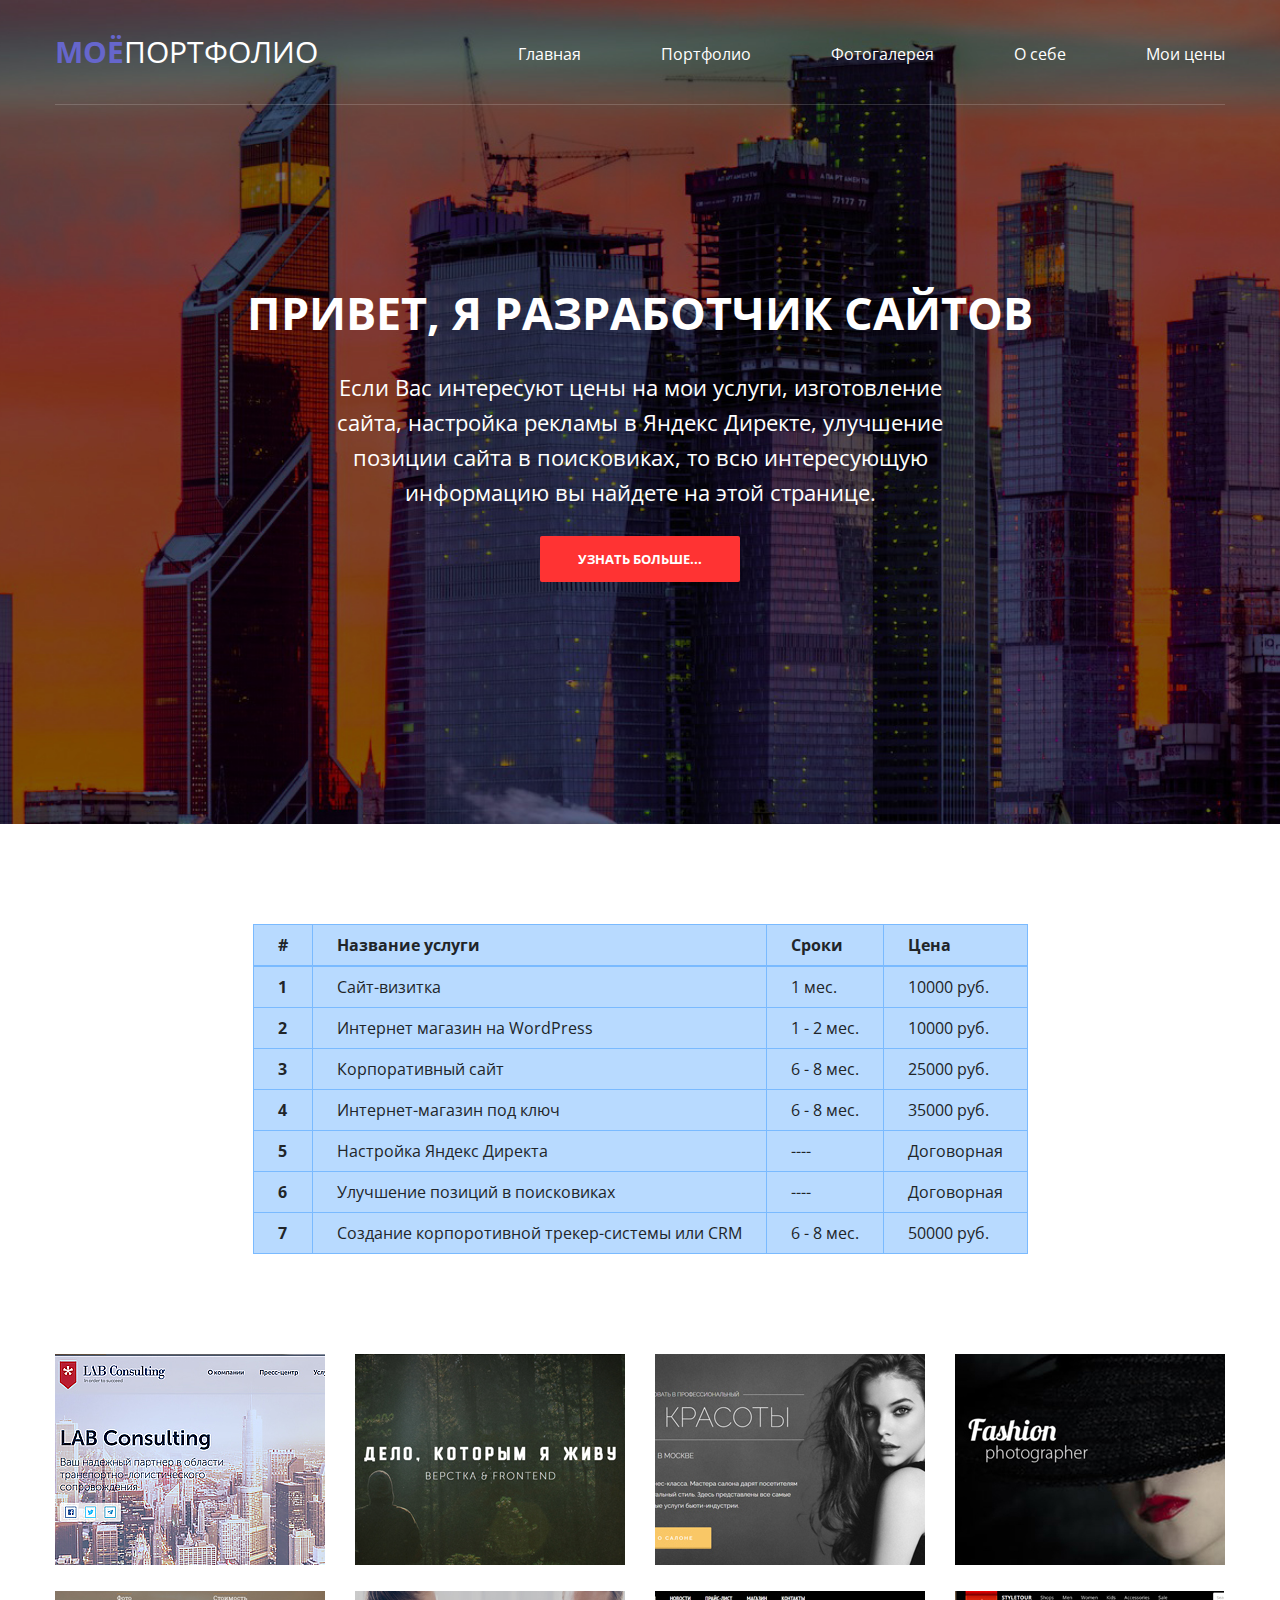
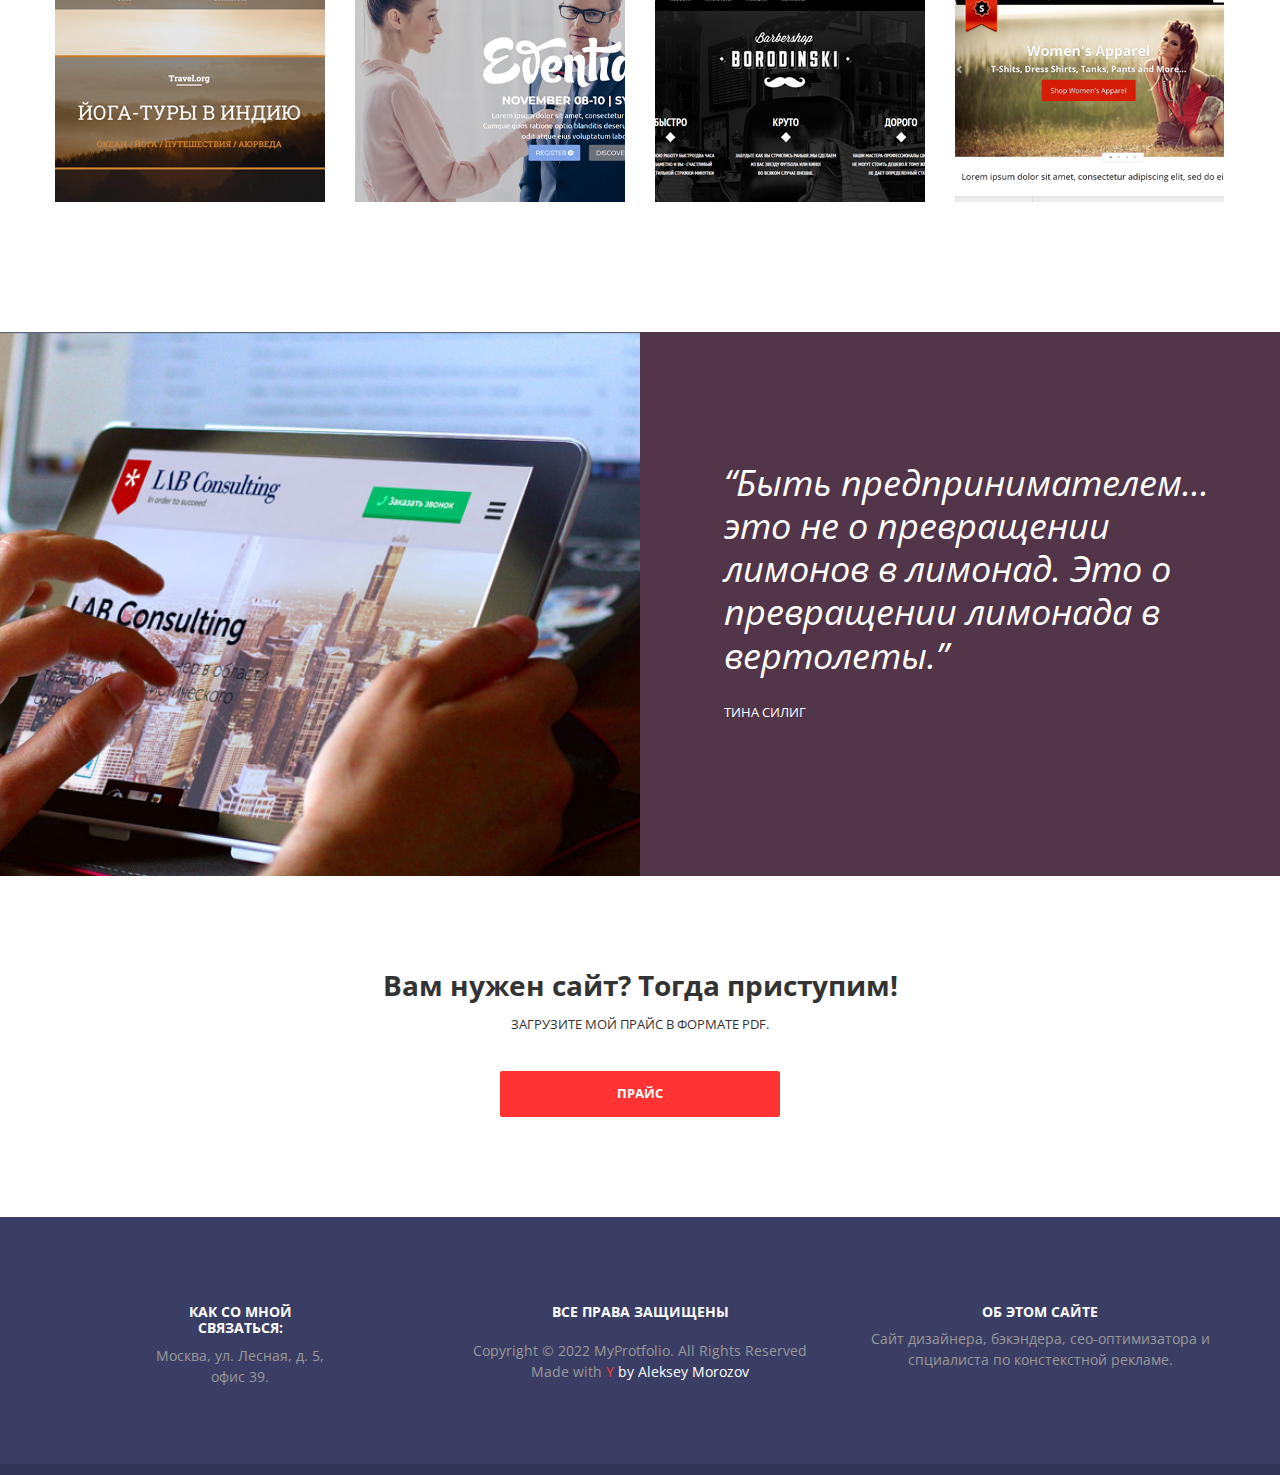
<file: price.html>
<!DOCTYPE html>
<html lang="en">
<head>
  <meta charset="UTF-8">
  <meta name="viewport" content="width=device-width, initial-scale=1.0">
  <meta http-equiv="X-UA-Compatible" content="ie=edge">
  <meta name="description" content="">
  <meta name="keywords" content="">
  <!-- Favicon -->
  <link rel="icon" href="" type="image/x-icon">
  <link rel="shortcut icon" href="https://wayup.in/assets/templates/wp/img/logo-footer.png" type="image/x-icon">
  <!-- OG Tags -->
  <meta property="og:title" content=''>
  <meta property="og:description" content="">
  <meta property="og:type" content="article">
  <meta property="og:image" content="">
  <meta property="og:site_name" content="">
  <title>Портфолио Морозова Алексея</title>
  <!-- Open Sans Google Fonts -->
	<link href="https://fonts.googleapis.com/css?family=Open+Sans:400,400i,700&amp;subset=cyrillic" rel="stylesheet">
  <!-- Arcticmodal -->
  <link rel="stylesheet" href="css/jquery.arcticmodal-0.3.css">
  <!-- Bootstrap Reboot CSS -->
  <link rel="stylesheet" href="css/bootstrap-reboot.css">
  <!-- Bootstrap CSS -->
  <link rel="stylesheet" href="css/bootstrap.css">
  <!-- Font Awesome -->
  <link rel="stylesheet" href="css/fontawesome-all.css">
  <!-- Main CSS -->
  <link rel="stylesheet" href="css/main.css">
</head>
<body>
  <header id="header" class="header">
    <div class="container">
      <div class="row">
        <div class="col-lg-2 text-lg-left text-center">
          <a href="#" class="logo">
            МОЁ<span>ПОРТФОЛИО</span>
          </a>
        </div>
        <div class="d-xl-none d-lg-none d-flex align-items-center ">
          <div class="gamburger-block d-xl-none d-lg-none d-md-block, d-block">
            <a href="#" class="gamburger gumburger-active">
              <span></span>
			      </a>
          </div>
        </div>
        <div class="col-lg-10 d-md-block d-none menu-nav">
          <nav class="menu">
            <ul class="menu__block d-md-flex d-block  text-md-center text-center">
              <li class="menu__item">
                <a href="#" class="menu__link">
                  Главная 
                </a>
              </li>
              <li class="menu__item">
                <a href="#" class="menu__link">
                  Портфолио 
                </a>
              </li>
              <li class="menu__item">
                <a href="#" class="menu__link">
                  Фотогалерея      
                </a>
              </li>
              <li class="menu__item">
                <a href="#" class="menu__link">
                  О себе 
                </a>
              </li>
              <li class="menu__item">
                <a href="#" class="menu__link">
                  Мои цены 
                </a>
              </li>
            </ul>
          </nav>
        </div>
        <div class="col-12">
          <div class="offer">
            <h1 class="offer__title">
              Привет, я разработчик сайтов
            </h1>
            <p class="offer__text">
              Если Вас интересуют цены на мои услуги, изготовление сайта, настройка рекламы в Яндекс Директе, улучшение позиции сайта в поисковиках, то всю интересующую информацию вы найдете на этой странице.
            </p>
            <a href="#" class="my-button offer__btn form-popup">
              Узнать больше...
            </a>
          </div>
        </div>   
      </div>
    </div>
  </header>
  <section id="price" class="price">
    <div class="container">
      <div class="row">
        <div class="table-responsive">
          <table class="table-bordered table-primary m-auto">
            <thead>
              <tr>
                <th scope="col" class="px-4 py-2">
                  #
                </th>
                <th scope="col" class="px-4 py-2">
                  Название услуги
                </th>
                <th scope="col" class="px-4 py-2">
                  Сроки
                </th>
                <th scope="col" class="px-4 py-2">
                  Цена
                </th>
              </tr>
            </thead>
            <tbody>
              <tr>
                <th scope="row" class="px-4 py-2">
                  1
                </th>
                <td class="px-4 py-2">
                  Сайт-визитка
                </td>
                <td class="px-4 py-2">
                  1 мес.
                </td>
                <td class="px-4 py-2">
                  10000 руб.
                </td>
              <tr>
              <tr>
                <th scope="row" class="px-4 py-2">
                  2
                </th>
                <td class="px-4 py-2">
                  Интернет магазин на WordPress
                </td>
                <td class="px-4 py-2">
                  1 - 2 мес.
                </td>
                <td class="px-4 py-2">
                  10000 руб.
                </td>
              <tr>
                <th scope="row" class="px-4 py-2">
                  3
                </th>
                <td class="px-4 py-2">
                  Корпоративный сайт
                </td>
                <td class="px-4 py-2">
                  6 - 8 мес.
                </td>
                <td class="px-4 py-2">
                  25000 руб.
                </td>
              <tr>
              <tr>
                <th scope="row" class="px-4 py-2">
                  4
                </th>
                <td class="px-4 py-2">
                  Интернет-магазин под ключ
                </td>
                <td class="px-4 py-2">
                  6 - 8 мес.
                </td>
                <td class="px-4 py-2">
                  35000 руб.
                </td>
              <tr>
              <tr>
                <th scope="row" class="px-4 py-2">
                  5
                </th>
                <td class="px-4 py-2">
                  Настройка Яндекс Директа
                </td>
                <td class="px-4 py-2">
                  ----
                </td>
                <td class="px-4 py-2">
                  Договорная
                </td>
              <tr>
              <tr>
                <th scope="row" class="px-4 py-2">
                  6
                </th>
                <td class="px-4 py-2">
                  Улучшение позиций в поисковиках
                </td>
                <td class="px-4 py-2">
                  ----
                </td>
                <td class="px-4 py-2">
                  Договорная
                </td>
              <tr>
              <tr>
                <th scope="row" class="px-4 py-2">
                  7
                </th>
                <td class="px-4 py-2">
                  Создание корпоротивной трекер-системы или CRM
                </td>
                <td class="px-4 py-2">
                  6 - 8 мес.
                </td>
                <td class="px-4 py-2">
                  50000 руб.
                </td>
              <tr>
            </tbody>
          </table>
        </div>
      </div>
    </div>
  </section>
  <section id="works" class="works">
    <div class="container">
      <div class="row justify-content-center ">
        <div class="col-xl-3 col-lg-4 col-md-6 d-flex justify-content-center">
          <div class="block">
            <img src="img/work1.jpg" alt="work1" class="block__image">
            <div class="block__overlay">
              <h3 class="block__title">
                LAB Consulting
              </h3>
              <a href="#" class="block__link" target="_blank">
                Перейти на сайт  
              </a>
            </div>
          </div>
        </div>
        <div class="col-xl-3 col-lg-4 col-md-6 d-flex justify-content-center">
          <div class="block">
            <img src="img/work2.jpg" alt="work2" class="block__image">
              <div class="block__overlay">
                <h3 class="block__title">
                  Freelance
                </h3>
                <a href="#" class="block__link" target="_blank">
                  Перейти на сайт  
                </a>
              </div>
            </div>
          </div>
          <div class="col-xl-3 col-lg-4 col-md-6 d-flex justify-content-center">
            <div class="block">
              <img src="img/work3.jpg" alt="work3" class="block__image">
              <div class="block__overlay">
                <h3 class="block__title">
                  Салон красоты
                </h3>
                <a href="#" class="block__link" target="_blank">
                  Перейти на сайт  
                </a>
              </div>
            </div>
          </div>
        <div class="col-xl-3 col-lg-4 col-md-6 d-flex justify-content-center">
          <div class="block">
            <img src="img/work4.jpg" alt="work4" class="block__image">
            <div class="block__overlay">
              <h3 class="block__title">
                Fashion Photographer
              </h3>
              <a href="#" class="block__link" target="_blank">
                Перейти на сайт  
              </a>
            </div>
          </div>
        </div>
        <div class="col-xl-3 col-lg-4 col-md-6 d-flex justify-content-center">
          <div class="block">
            <img src="img/work5.jpg" alt="work5" class="block__image">
            <div class="block__overlay">
              <h3 class="block__title">
                Сайт йоги
              </h3>
              <a href="#" class="block__link" target="_blank">
                Перейти на сайт  
              </a>
            </div>
          </div>
        </div>
        <div class="col-xl-3 col-lg-4 col-md-6 d-flex justify-content-center">
          <div class="block">
            <img src="img/work6.jpg" alt="work6" class="block__image">
            <div class="block__overlay">
              <h3 class="block__title">
                Eventida
              </h3>
              <a href="#" class="block__link" target="_blank">
                Перейти к сайту  
              </a>
            </div>
          </div>
        </div>
        <div class="col-xl-3 col-lg-4 col-md-6 d-flex justify-content-center">
          <div class="block">
            <img src="img/work7.jpg" alt="work7" class="block__image">
              <div class="block__overlay">
                <h3 class="block__title">
                  Сайт парикмахерской
                  </h3>
                  <a href="#" class="block__link" target="_blank">
                    Перейти к сайту  
                  </a>
            </div>
          </div>
        </div>
        <div class="col-xl-3 col-lg-4 col-md-6 d-flex justify-content-center">
            <div class="block">
              <img src="img/work8.jpg" alt="work1" class="c__image">
              <div class="block__overlay">
                <h3 class="block__title">
                  Магазин одежды
                </h3>
                <a href="#" class="block__link" target="_blank">
                  Перейти на сайт  
                </a>
              </div>
          </div>
        </div>
      </div>
    </div>
  </section>
  <section id="clients" class="clients">
    <div class="container-fluid px-0">
      <div class="row no-gutters">
        <div class="col-lg-6 d-md-block d-none">
          <div class="client"></div>
        </div>
        <div class="col-lg-6 d-flex flex-md-column ">
          <div class="quotation">
            <blockquote class="quotation__text">
              “Быть предпринимателем... это не о превращении лимонов в лимонад. Это о превращении лимонада в вертолеты.”
            </blockquote>
            <h5 class="quotation__title">
              Тина Силиг
            </h5>
          </div>
        </div>
      </div>
    </div>
  </section>
  <section id="download" class="download">
    <div class="container">
      <div class="block-download">
        <h2 class="block-download__title">
          Вам нужен сайт? Тогда приступим!
        </h2>
        <p class="block-download__text">
          Загрузите мой прайс в формате PDF.
        </p>
        <a href="#" class="block-download__btn my-button">
          прайс
        </a>
      </div>
    </div>
  </section>
  <footer id="footer" class="footer">
    <div class="container">
      <div class="row">
        <div class="offset-lg-1 col-lg-2 col-md-4">
          <div class="information">
            <h3 class="information__title">
              Как со мной связаться:
            </h3>
            <p class="information__text">
                Москва, ул. Лесная, д. 5, офис 39.
            </p>
          </div>
        </div>
        <div class="offset-lg-1 col-lg-4 col-md-4">
          <div class="information">
            <h3 class="information__title information__title_middle">
              Все права защищены
            </h3>
            <p class="information__text information__text_middle">
              Copyright © 2022 MyProtfolio. All Rights Reserved Made with <span class="information__text information__text_red">Y</span>  <span class="information__text information__text_author">by Aleksey Morozov</span>
            </p>
          </div>
        </div>
        <div class="col-md-4">
          <div class="information">
            <h3 class="information__title">
              Об этом сайте
            </h3>
            <p class="information__text">
              Сайт дизайнера, бэкэндера, сео-оптимизатора и спциалиста по констекстной рекламе.
            </p>
          </div>
        </div>
      </div>
    </div>
  </footer>
  <div style="display: none;">
    <div class="box-modal" id="exampleModal">
      <div class="box-modal_close arcticmodal-close">
        <i class="fas fa-times"></i>
      </div>
      <form action="#" class="form form-popup">
        <h4 class="form__title">
          Заказать обратный звонок
        </h4>
        <p class="form__additional">
          Заполните форму и мы свяжемся с вами как <br> можно скорее. До скорой встречи
        </p>
        <input type="text" name="name" placeholder="Имя" class="form__input">
        <input type="email" name="email" placeholder="E-mail" class="form__input">
        <input type="tel" name="phone" placeholder="Телефон" class="form__input">
        <button class="my-button form__btn" type="submit">
          <i class="fas fa-phone form__icon"></i>
          <span class="menu-btn__phone">
            Заказать звонок
          </span>
        </button>
      </form>
    </div>
  </div>
  <div style="display: none;">
    <div class="box-modal" id="exampleModal">
      <div class="box-modal_close arcticmodal-close">
        <i class="fas fa-times"></i>
      </div>
      Форма успешно отправлена!
    </div>
  </div>
  <script src="js/jquery-3.4.1.min.js"></script>
  <script src="js/jquery.arcticmodal-0.3.min.js"></script>
  <script src="js/main.js" ></script>
</body>
</html>
</file>
<file: css/main.css>
/* ------ Specification ------ */

body {
  font-family: 'Open Sans', sans-serif;
  letter-spacing: 0;
}

div, p, form, input, a, span, button {
  box-sizing: border-box;
}

li {
  list-style: none;
}

ul, li {
  margin: 0 0 0 0;
  padding: 0 0 0 0;
}

a, a:hover, a:active {
  text-decoration: none;
}

a, button, input {
  transition: all 0.5s ease;
}

input,
input:hover,
input:focus,
input:active {
  outline: none;
}

button,
button:hover,
button:focus,
button:active {
  outline: none;
}

.my-button {
  -moz-border-radius: 2px;
  -ms-border-radius: 2px;
  -o-border-radius: 2px;
  -webkit-border-radius: 2px;
  align-items: center;
  background: #ff3333;
  border-radius: 2px;
  color: #ffffff;
  display: flex;
  font-size: 13px;
  font-weight: 700;
  height: 46px;
  justify-content: center;
  text-transform: uppercase;
  width: 200px;
}

/* ------ Hero Screen ------ */

.header {
  background: #333333 url(../img/header-bg.jpg) no-repeat top center/cover;
  padding: 29px 0 242px 0;
}

.logo {
  color: #6666cc;
  display: block;
  font-size: 30px;
  font-weight: 700;
}

.logo:hover {
  color: #6666cc;
}

.logo span {
  color: #ffffff;
  font-weight: 400;
}

.menu {
  padding: 13px 0 0 0;
}

.menu__block {
  justify-content: flex-end;
}
  
.menu__item {
  -moz-transition: all 0.5s ease;
  -ms-transition: all 0.5s ease;
  -o-transition: all 0.5s ease;
  -webkit-transition: all 0.5s ease;
  border-bottom: 3px solid transparent;
  padding: 0 40px 35px 40px;
  transition: all 0.5s ease;
}

.menu__item:last-child {
  padding: 0 0 0 40px;
}

.menu__item:hover {
  border-bottom: 3px solid rgba(255, 255, 255, 0.5);
  padding: 0 40px 35px 40px;
}

.menu__item:last-child:hover {
  border-bottom: 3px solid rgba(255, 255, 255, 0.5);
  padding: 0 0 35px 40px;
}
  
.menu__link {
  color: #ffffff;
}
  
.menu__link:hover {
  color: #ffffff;
}

.menu__link:active {
  opacity: 0.5;
}

.gamburger-block {
  left: 270%;
  position: relative;
  top: -119%;
}

.gamburger {
  background-color:transparent;
  display: block;
  height: 30px;
  position: relative;
  width: 30px;	
}

.gamburger span,
.gamburger span:before,
.gamburger span:after {
  background-color: #ffffff;
  display: block;
  height: 2px;
  position: relative;
  top: 7px;
  width: 24px;
}

.gamburger span:before,
.gamburger span:after {
  content: '';
  display: block;
  transition: 0.2s;
}

.gamburger span:before {
  transform: translateY(0);
}

.gamburger span:after {
  transform: translateY(5px);
}

.offer {
  border-top: 1px solid rgba(255, 255, 255, 0.17);
  color: #ffffff;
  padding: 174px 0 0 0;
  text-align: center;
}

.offer__title {
  font-size: 45px;
  font-weight: 700;
  line-height: 1.5em;
  margin: 0 0 23px 0;
  text-transform: uppercase;
}

.offer__text {
  font-size: 22px;
  font-weight: 400;
  line-height: 1.601em;
  margin: 0 auto 26px auto;
  width: 55%;
}

.offer__btn {
  margin: 0 auto 0 auto;
}

.offer__btn:hover {
  background: red;
  color: #ffffff;
}

.offer__btn:active {
  box-shadow: 0 0 25px rgba(0, 0, 0, 0.9) inset;
}

/* ------ Features ------ */

.features {
  padding: 122px 0 48px 0;
}

.features__container {
  width: 89%; }

.feature {
  text-align: center;
  margin: 0 auto 57px auto;
  max-width: 300px;
}

.feature__image {
  display: inline-block;
  margin: 0 0 30px 0;
}

.feature__title {
  color: #333333;
  font-size: 14px;
  font-weight: 700;
  margin: 0 0 19px 0;
  text-transform: uppercase;
}

.feature__text {
  color: #666666;
  font-size: 14px;
  font-weight: 400;
  line-height: 1.5em;
}

/* ------ Works ------ */

.works-main {
  margin: 120px 0 0 0;
}

/* ------ Works ------ */

.works {
  padding: 0 0 104px 0;
}

.block {
  margin: 0 auto 26px auto;
  min-width: 270px;
  position: relative;
}

.block__image {
  display: block;
  height: auto;
  width: 100%;
}

.block__overlay {
  -webkit-transition: all 0.5s ease;
  -moz-transition: all 0.5s ease;
  -ms-transition: all 0.5s ease;
  -o-transition: all 0.5s ease;
  align-items: center;
  background: rgba(255, 51, 51, 0.6);
  display: flex;
  flex-direction: column;
  height: 100%;
  justify-content: center;
  position: absolute;
  opacity: 0;
  top: 0;
  transition: all 0.5s ease;
  width: 100%;
}

.block:hover .block__overlay {
  opacity: 1;
}

.block__title {
  color: #ffffff;
  font-size: 14px;
  font-weight: 700;
  text-transform: uppercase;
}

.block__link {
  border-bottom: 1px solid transparent;
  color: #ffffff;
  font-size: 14px;
  font-weight: 400;
}

.block__link:hover {
  border-bottom: 1px solid #ffffff;
  color: #ffffff;
}

.block__link:active {
  opacity: 0.5;
}

/* ------ My Clients ------ */

.my-clients {
  background: #f1f2fd;
  padding: 125px 0 118px 0;
}

.my-client {
  max-width: 270px;
  margin: 0 auto 0 auto;
}

.my-client__image {
  display: inline-block;
  margin: 0 0 24px 0;
  max-width: 100%;
}

.my-client__title {
  color: #333333;
  font-size: 22px;
  font-weight: 700;
  margin: 0 0 7px 0;
}

.my-client__position {
  color: #ff3333;
  font-size: 13px;
  font-weight: 700;
  text-transform: uppercase;
  margin: 0 0 19px 0;
}
  
.my-client__text {
  color: #666666;
  font-size: 14px;
  font-weight: 400;
  line-height: 1.53em;
  margin: 0 0 22px 0;
}

.social__item {
  align-items: center;
  border: 1px solid #cccccc;
  background: #ffffff;
  display: flex;
  height: 40px;
  justify-content: center;
  margin: 0 4px 0 0;
  width: 40px;
}

.social__item_facebook:hover {
  border: 1px solid #3b5998; 
}

.social__item_facebook:hover .social__icon_facebook {
  color: #3b5998;
}

.social__item_twitter:hover {
  border: 1px solid #41abe1;
}

.social__item_twitter:hover .social__icon_twitter {
  color: #41abe1;
}

.social__item_linkedin:hover {
  border: 1px solid #0077b5;
}

.social__item_linkedin:hover .social__icon_linkedin {
  color: #0077b5;
}

.social__link {
  color: #cccccc;
}

.social__icon {
  font-size: 18px;
}

/* ------ Clients ------ */

.client {
  background: #ccffff url(../img/client.jpg) no-repeat 100% top/cover;
  display: block;
  min-height: 100%;
}

.quotation {
  background: #53354a;
  color: #ffffff;
  padding: 129px 50px 148px 84px;
}

.quotation__text {
  display: block;
  font-size: 36px;
  font-style: italic;
  font-weight: 400;
  line-height: 1.2em;
  margin: 0 0 28px 0;
}

.quotation__title {
  font-size: 13px;
  font-weight: 400;
  text-transform: uppercase;
}

/* ------ Download ------ */

.download {
  color: #333333;
  padding: 93px 0 100px 0;
  text-align: center;
}

.block-download__title {
  font-size: 28px;
  font-weight: 700;
  line-height: 1.2em;
  margin: 0 0 14px 0;
}

.block-download__text {
  font-size: 13px;
  font-weight: 400;
  line-height: 1.2em;
  margin: 0 0 38px 0;
  text-transform: uppercase;
}

.block-download__btn {
  margin: 0 auto;
  width: 280px;
}

.block-download__btn:hover {
  background: red;
  color: #ffffff;
}

.block-download__btn:active {
  background: red;
  box-shadow: 0 0 20px rgba(0, 0, 0, 0.6) inset;
  color: #ffffff;
}

/* ------ Footer ------ */

.footer {
  background: #3a3e64;
  border-bottom: 11px solid #313454;
  padding: 87px 0 61px 0;
  position: relative;
  text-align: center;
}

.information__title {
  color: #ffffff;
  font-size: 14px;
  font-weight: 700;
  text-transform: uppercase;
}

.information__title_middle {
  margin: 0 0 20px 0;
}

.information__text {
  color: #999999;
  font-size: 14px;
  font-weight: 400;
}

.information__text_red {
  color: #ff3333;
 }

.information__text_author {
  color: #ffffff;
}

/* ------ Gallery ------ */

.gallery {
  padding: 100px 0 100px 0;
}

/* ------ Price ------ */

.price {
  margin: 100px 0 100px 0;
}

/* ------ Moldal Window ------ */

.box-modal {
  background: #fff;
  border-radius: 6px;
  box-shadow: 0 0 0 6px rgba(153, 153, 153, .3);
  color: #3c3c3c;
  font: 14px/18px Arial, "Helvetica CY", "Nimbus Sans L", sans-serif;
  padding: 16px;
  position: relative;
  width: 500px;
}

.box-modal_close {
  color: #999;
  cursor: pointer;
  font-size: 20px;
  letter-spacing: 0.02em;
  line-height: 25px; 
  position: absolute;
  right: -26px;
  top: -15px;
}

.box-modal_close:hover { 
  color: #666;
}

.form {
  background: #ffffff;
  border-radius: 5px;
  padding: 0 49px 0 49px;
  margin: 49px auto 49px auto;
  position: relative;
  text-align: center;
}

.form__title {
  color: #081d42;
  font-size: 21px;
}

.form__additional {
  color: #404048;
  font-size: 14px;
  letter-spacing: 0.02em;
  margin: 15px auto 15px auto;
}

.form__input {
  border: 0;
  border-bottom: 1px solid #757888;
  color: #a0a0a3;
  display: block;
  font-size: 14px;
  letter-spacing: 0.02em;
  margin: 28px auto 28px auto;
  padding: 8px 0 8px 0;
}

.form__input:focus {
  border-bottom: 1px solid #b81c31;
  color: #b81c31;
  outline: none;
}

.form__btn {
  height: 50px;
  max-width: 309px;
}

.box-modal {
  background: #ffffff;
  border-radius: 5px;
  box-shadow: none;
  font-family: 'Museo Sans Cyrl', sans-serif;
  font-weight: 300;
  padding: 1px;
  position: relative;
  width: 414px;
}

.form__btn {
  margin: 0 auto 0 auto;
  border: none;
}

.form__btn:hover {
  background: red;
}

.form__icon {
  display: block;
  margin: 0 8px 0 0;
}

/* ------ Media Queries Mobile Last ------ */

/* ------ 992 - 1200 ------ */

@media screen and (max-width: 1199px) {

  .menu__item {
    padding: 0 20px 35px 20px;
  }

  .menu__item:hover {
    padding: 0 20px 35px 20px;
  }

  .menu__item:last-child {
    padding: 0 20px 0 20px;
  }

  .menu__item:last-child:hover {
    padding: 0 20px 35px 20px;
  }

  .gamburger span,
  .gamburger span:before,
  .gamburger span:after {
    display: none;
  }

  .gamburger span:before,
  .gamburger span:after {
    display: none;
  }

  .my-client {
    margin: 0 auto 50px auto;
    max-width: 80%;
  }

  .my-client:last-child() {
    margin: 0 0 0 0;
  }

  .client {
    height: 350px;
  }
}

/* ------ 768 - 992 ------ */

@media screen and (max-width: 991px) {

  .gamburger span,
  .gamburger span:before,
  .gamburger span:after {
    display: none;
  }

  .gamburger span:before,
  .gamburger span:after {
    display: none;
  }

  .menu__block {
    justify-content: center;
  }

  .menu__item {
    padding: 0 20px 35px 20px;
  }

  .menu__item:last-child {
    padding: 0 20px 0 20px;
  }

  .menu__item:last-child:hover {
    padding: 0 20px 35px 20px;
  }

  .works {
    padding: 0 0 30px 0;
  }
  
  .works-main {
    margin: 0 0 0 0;
  }

  .my-clients {
    padding: 50px 0 70px 0;
  }

  .quotation {
    padding: 40px 80px 30px 80px;
  }
  .quotation__text {
    font-size: 32px;
  }
}

/* ------ 576 - 768 ------ */

@media screen and (max-width: 767px) {
    
  .gamburger span,
  .gamburger span:before,
  .gamburger span:after {
    display: block;
  }

  .gamburger span:before,
  .gamburger span:after {
    display: block;
  }

  .header {
    padding: 29px 0 120px 0;
  }

  .offer {
    padding: 90px 0 0 0;
  }

  .footer {
    padding: 45px 0 0 0;
  }

  .information {
    margin: 0 0 70px 0;
  }

  .information__text {
    margin: 0 0 0 0;
  }

  .information__text_middle {
    margin: 0 0 0 0;
  }
}

/* ------ 320 - 576 ------ */

@media screen and (max-width: 575px) {

  .gamburger-block {
    left: 140%;
    position: relative;
    top: -119%;
  }

  .offer__title {
    font-size: 30px;
  }

  .offer__text {
    font-size: 18px;
    width: 90%;
  }

  .quotation {
    padding: 40px 20px 30px 40px;
  }

  .quotation__text {
    font-size: 19px;
    margin: 0 0 14px 0;
  }
  .quotation__author {
    font-size: 12px;
  }

  .block-download__title {
    font-size: 26px;
  }

  .information {
    width: 100%;
  }
  
  .carousel-caption {
    display: none;
  }
}
</file>
